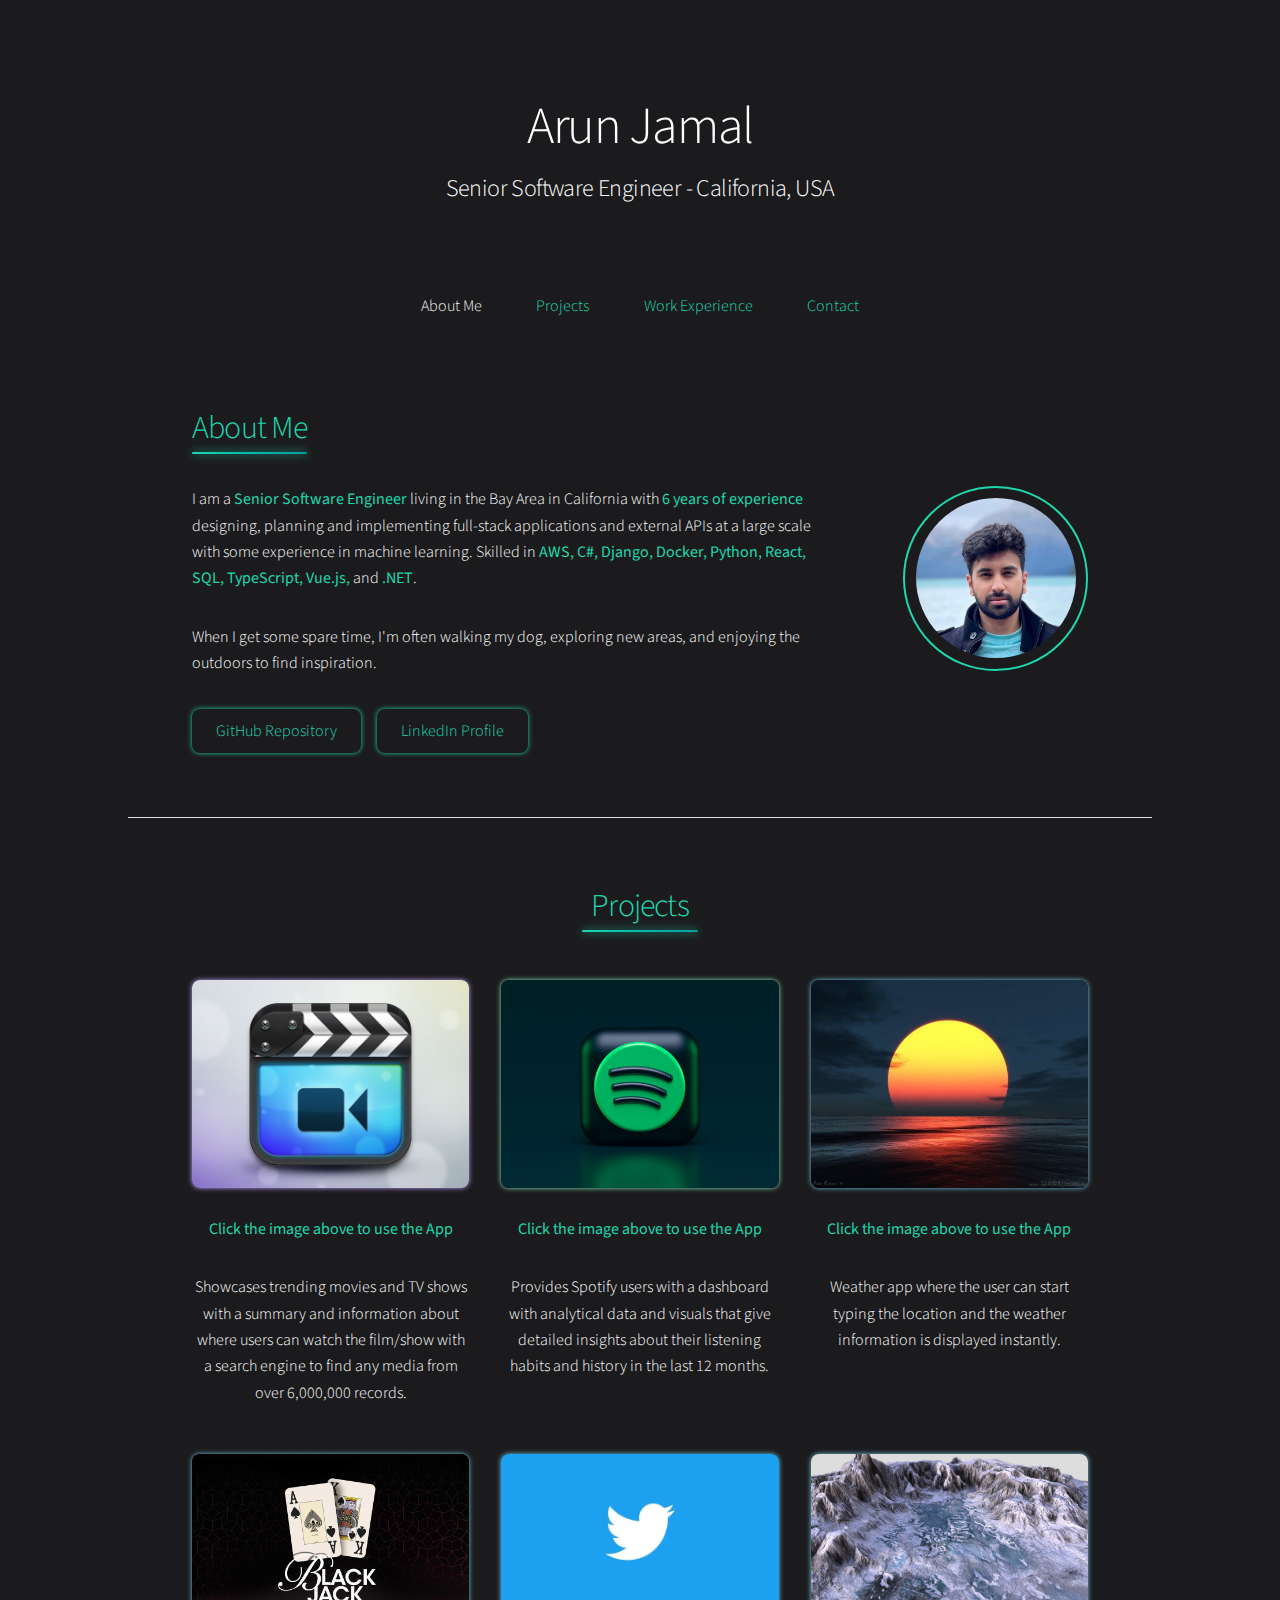
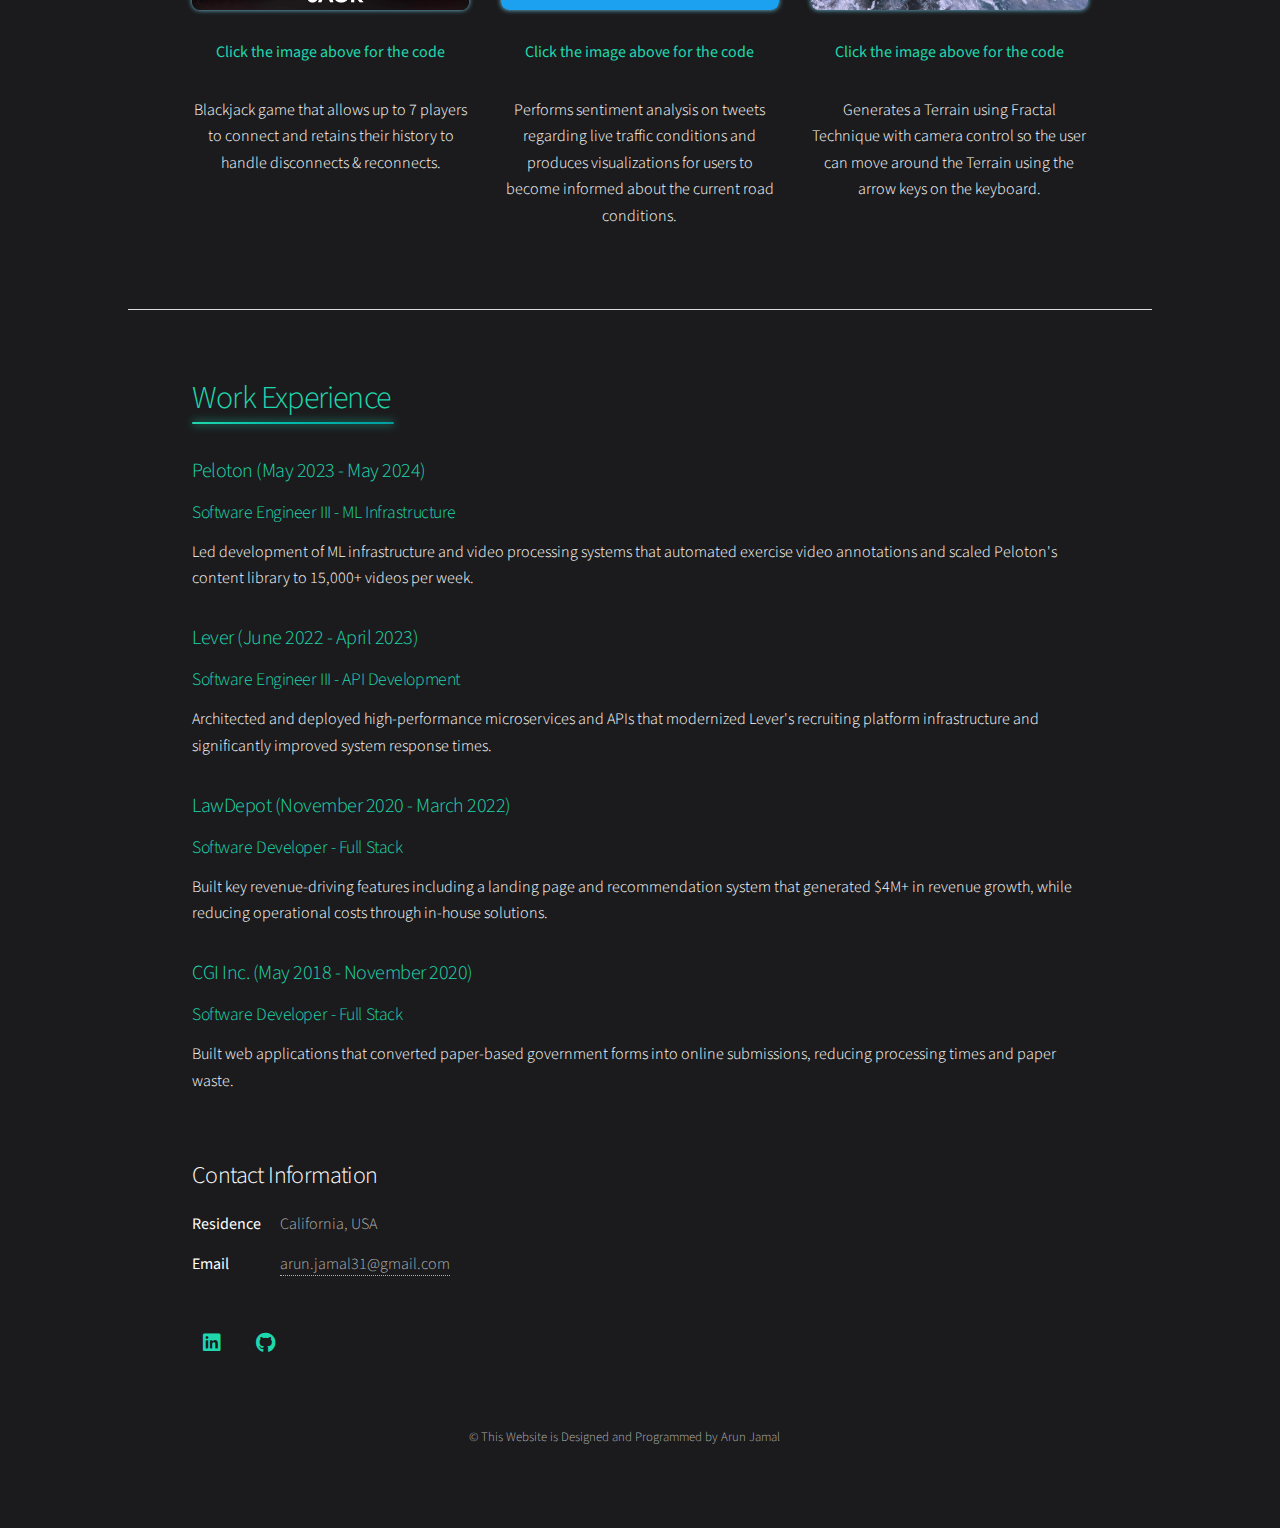
<file: index.html>
<!DOCTYPE html>
<!--
	Stellar by HTML5 UP
	html5up.net | @ajlkn
	Free for personal and commercial use under the CCA 3.0 license (html5up.net/license)
-->
<html>
    <head>
        <title>Arun Jamal</title>
        <meta charset="utf-8" />
        <meta
            name="viewport"
            content="width=device-width, initial-scale=1, user-scalable=no"
        />
        <link rel="stylesheet" href="assets/css/main.css" />
        <noscript>
            <link rel="stylesheet" href="assets/css/noscript.css" />
        </noscript>
    </head>

    <body class="is-preload">
        <!-- Wrapper -->
        <div id="wrapper">
            <!-- Header -->
            <header id="header" class="alt">
                <h1>Arun Jamal</h1>
                <h2>Senior Software Engineer - California, USA</h2>
            </header>

            <!-- Nav -->
            <nav id="nav">
                <ul>
                    <li><a href="#intro" class="active">About Me</a></li>
                    <li><a href="#first">Projects</a></li>
                    <li><a href="#work">Work Experience</a></li>
                    <li><a href="#footer">Contact</a></li>
                </ul>
            </nav>

            <!-- Main -->
            <div id="main">
                <!-- Introduction -->
                <section id="intro" class="main">
                    <div class="spotlight">
                        <div class="content">
                            <header class="major">
                                <h2>About Me</h2>
                            </header>
                            <p class="description">
                                I am a <b>Senior Software Engineer</b> living in
                                the Bay Area in California with
                                <b>6 years of experience</b> designing, planning
                                and implementing full-stack applications and
                                external APIs at a large scale with some
                                experience in machine learning. Skilled in
                                <b
                                    >AWS, C#, Django, Docker, Python, React,
                                    SQL, TypeScript, Vue.js,</b
                                >
                                and <b>.NET</b>.
                            </p>
                            <p class="description">
                                When I get some spare time, I'm often walking my
                                dog, exploring new areas, and enjoying the
                                outdoors to find inspiration.
                            </p>
                            <ul class="actions">
                                <li>
                                    <a
                                        href="https://github.com/ajamal31"
                                        class="button"
                                        target="_blank"
                                        >GitHub Repository</a
                                    >
                                </li>
                                <li>
                                    <a
                                        href="https://www.linkedin.com/in/arun-jamal/"
                                        target="_blank"
                                        class="button"
                                        >LinkedIn Profile</a
                                    >
                                </li>
                            </ul>
                        </div>
                        <span class="image"
                            ><img
                                src="images/ProfilePic.jpg"
                                alt=""
                                target="_blank"
                        /></span>
                    </div>
                </section>

                <!-- First Section -->
                <section id="first" class="main special">
                    <header class="major">
                        <h2>Projects</h2>
                    </header>
                    <ul class="features">
                        <li>
                            <a
                                href="https://ajamal31.github.io/movie-library/"
                                target="_blank"
                            >
                                <img
                                    class="projects-thumbnail movie-img"
                                    src="images/movie-library.png"
                                />
                            </a>
                            <p><b>Click the image above to use the App</b></p>
                            <p>
                                Showcases trending movies and TV shows with a
                                summary and information about where users can
                                watch the film/show with a search engine to find
                                any media from over 6,000,000 records.
                            </p>
                        </li>
                        <li>
                            <a
                                href="http://statifyapp.herokuapp.com/"
                                target="_blank"
                            >
                                <img
                                    class="projects-thumbnail statify-img"
                                    src="images/statify.jpg"
                                />
                            </a>
                            <p><b>Click the image above to use the App</b></p>
                            <p>
                                Provides Spotify users with a dashboard with
                                analytical data and visuals that give detailed
                                insights about their listening habits and
                                history in the last 12 months.
                            </p>
                        </li>
                        <li>
                            <a
                                href="https://ajamal31.github.io/Weather-App-ReactJS/"
                                target="_blank"
                            >
                                <img
                                    class="projects-thumbnail weather-img"
                                    src="images/weather-thumbnail.jpg"
                                />
                            </a>
                            <p><b>Click the image above to use the App</b></p>
                            <p>
                                Weather app where the user can start typing the
                                location and the weather information is
                                displayed instantly.
                            </p>
                        </li>
                        <li>
                            <a
                                href="https://github.com/ajamal31/Blackjack-Server"
                                target="_blank"
                            >
                                <img
                                    class="projects-thumbnail blackjack-img"
                                    src="images/blackjack.png"
                                />
                            </a>
                            <p><b>Click the image above for the code</b></p>
                            <p>
                                Blackjack game that allows up to 7 players to
                                connect and retains their history to handle
                                disconnects & reconnects.
                            </p>
                        </li>
                        <li>
                            <a
                                href="https://github.com/ajamal31/Twitter-Sentiment-Analysis"
                                target="_blank"
                            >
                                <img
                                    class="projects-thumbnail weather-img"
                                    src="images/twitter.png"
                                />
                            </a>
                            <p><b>Click the image above for the code</b></p>
                            <p>
                                Performs sentiment analysis on tweets regarding
                                live traffic conditions and produces
                                visualizations for users to become informed
                                about the current road conditions.
                            </p>
                        </li>
                        <li>
                            <a
                                href="https://github.com/ajamal31/Terrain-Modeling"
                                target="_blank"
                            >
                                <img
                                    class="projects-thumbnail weather-img"
                                    src="images/terrain.jpg"
                                />
                            </a>
                            <p><b>Click the image above for the code</b></p>
                            <p>
                                Generates a Terrain using Fractal Technique with
                                camera control so the user can move around the
                                Terrain using the arrow keys on the keyboard.
                            </p>
                        </li>
                    </ul>
                </section>

                <!-- <div id="main"> -->
                <!-- Introduction -->
                <section id="work" class="main">
                    <div class="spotlight">
                        <div class="content">
                            <header class="major">
                                <h2>Work Experience</h2>
                            </header>
                            <div class="work-title">
                                <h3>Peloton (May 2023 - May 2024)</h3>
                                <h4>
                                    Software Engineer III - ML Infrastructure
                                </h4>
                            </div>
                            <p>
                                Led development of ML infrastructure and video
                                processing systems that automated exercise video
                                annotations and scaled Peloton's content library
                                to 15,000+ videos per week.
                            </p>
                            <div class="work-title">
                                <h3>Lever (June 2022 - April 2023)</h3>
                                <h4>Software Engineer III - API Development</h4>
                            </div>
                            <p>
                                Architected and deployed high-performance
                                microservices and APIs that modernized Lever's
                                recruiting platform infrastructure and
                                significantly improved system response times.
                            </p>
                            <div class="work-title">
                                <h3>LawDepot (November 2020 - March 2022)</h3>
                                <h4>Software Developer - Full Stack</h4>
                            </div>
                            <p>
                                Built key revenue-driving features including a
                                landing page and recommendation system that
                                generated $4M+ in revenue growth, while reducing
                                operational costs through in-house solutions.
                            </p>
                            <div class="work-title">
                                <h3>CGI Inc. (May 2018 - November 2020)</h3>
                                <h4>Software Developer - Full Stack</h4>
                            </div>
                            <p>
                                Built web applications that converted
                                paper-based government forms into online
                                submissions, reducing processing times and paper
                                waste.
                            </p>
                        </div>
                    </div>
                </section>

                <!-- Second Section -->
                <!-- <section id="second" class="main special">
                <header class="major">
                    <h2>Technologies and Languages</h2>
                    <p>
                        Donec imperdiet consequat consequat. Suspendisse feugiat congue<br />
                        posuere. Nulla massa urna, fermentum eget quam aliquet.
                    </p>
                </header>
                <ul class="statistics">
                    <li class="style1">
                        <span class="icon solid fa-code-branch"></span>
                        <strong>5,120</strong> Etiam
                    </li>
                    <li class="style2">
                        <span class="icon fa-folder-open"></span>
                        <strong>8,192</strong> Magna
                    </li>
                    <li class="style3">
                        <span class="icon solid fa-signal"></span>
                        <strong>2,048</strong> Tempus
                    </li>
                    <li class="style4">
                        <span class="icon solid fa-laptop"></span>
                        <strong>4,096</strong> Aliquam
                    </li>
                    <li class="style5">
                        <span class="icon fa-gem"></span>
                        <strong>1,024</strong> Nullam
                    </li>
                </ul>
                <p class="content">
                    Nam elementum nisl et mi a commodo porttitor. Morbi sit amet nisl eu
                    arcu faucibus hendrerit vel a risus. Nam a orci mi, elementum ac
                    arcu sit amet, fermentum pellentesque et purus. Integer maximus
                    varius lorem, sed convallis diam accumsan sed. Etiam porttitor
                    placerat sapien, sed eleifend a enim pulvinar faucibus semper quis
                    ut arcu. Ut non nisl a mollis est efficitur vestibulum. Integer eget
                    purus nec nulla mattis et accumsan ut magna libero. Morbi auctor
                    iaculis porttitor. Sed ut magna ac risus et hendrerit scelerisque.
                    Praesent eleifend lacus in lectus aliquam porta. Cras eu ornare dui
                    curabitur lacinia.
                </p>
                <footer class="major">
                    <ul class="actions special">
                        <li><a href="generic.html" class="button">Learn More</a></li>
                    </ul>
                </footer>
            </section> -->

                <!-- Get Started -->
                <!-- <section id="cta" class="main special">
					<header class="major">
						<h2>Congue imperdiet</h2>
						<p>
							Donec imperdiet consequat consequat. Suspendisse feugiat congue<br />
							posuere. Nulla massa urna, fermentum eget quam aliquet.
						</p>
					</header>
					<footer class="major">
						<ul class="actions special">
							<li>
								<a href="generic.html" class="button primary">Get Started</a>
							</li>
							<li><a href="generic.html" class="button">Learn More</a></li>
						</ul>
					</footer>
				</section> -->
            </div>

            <!-- Footer -->
            <footer id="footer">
                <!-- <section>
					<h2>Some Title Here</h2>
					<p>
						This Portfolio Website was designed and built by me using an HTML
						template off HTML5UP as a boiler plate. The source code for this
						Portfolio Website can be viewed by clicking the button below
					</p>
					<ul class="actions">
						<li>
							<a href="https://github.com/ajamal31/portfolio" class="button"
								>Source Code</a
							>
						</li>
					</ul>
				</section> -->
                <section>
                    <h2>Contact Information</h2>
                    <dl class="alt">
                        <dt>Residence</dt>
                        <dd>California, USA</dd>
                        <dt>Email</dt>
                        <dd>
                            <a href="mailto:arun.jamal31@gmail.com"
                                >arun.jamal31@gmail.com</a
                            >
                        </dd>
                    </dl>
                    <ul class="icons">
                        <li>
                            <a
                                href="https://www.linkedin.com/in/arun-jamal/"
                                class="icon brands fa-linkedin alt"
                                target="_blank"
                                ><span class="label">LinkedIn</span></a
                            >
                        </li>
                        <li>
                            <a
                                href="https://github.com/ajamal31"
                                class="icon brands fa-github alt"
                                target="_blank"
                                ><span class="label">GitHub</span></a
                            >
                        </li>
                    </ul>
                </section>
                <p class="copyright">
                    &copy; This Website is Designed and Programmed by Arun Jamal
                </p>
            </footer>
        </div>

        <!-- Scripts -->
        <script src="assets/js/jquery.min.js"></script>
        <script src="assets/js/jquery.scrollex.min.js"></script>
        <script src="assets/js/jquery.scrolly.min.js"></script>
        <script src="assets/js/browser.min.js"></script>
        <script src="assets/js/breakpoints.min.js"></script>
        <script src="assets/js/util.js"></script>
        <script src="assets/js/main.js"></script>
    </body>
</html>
</file>
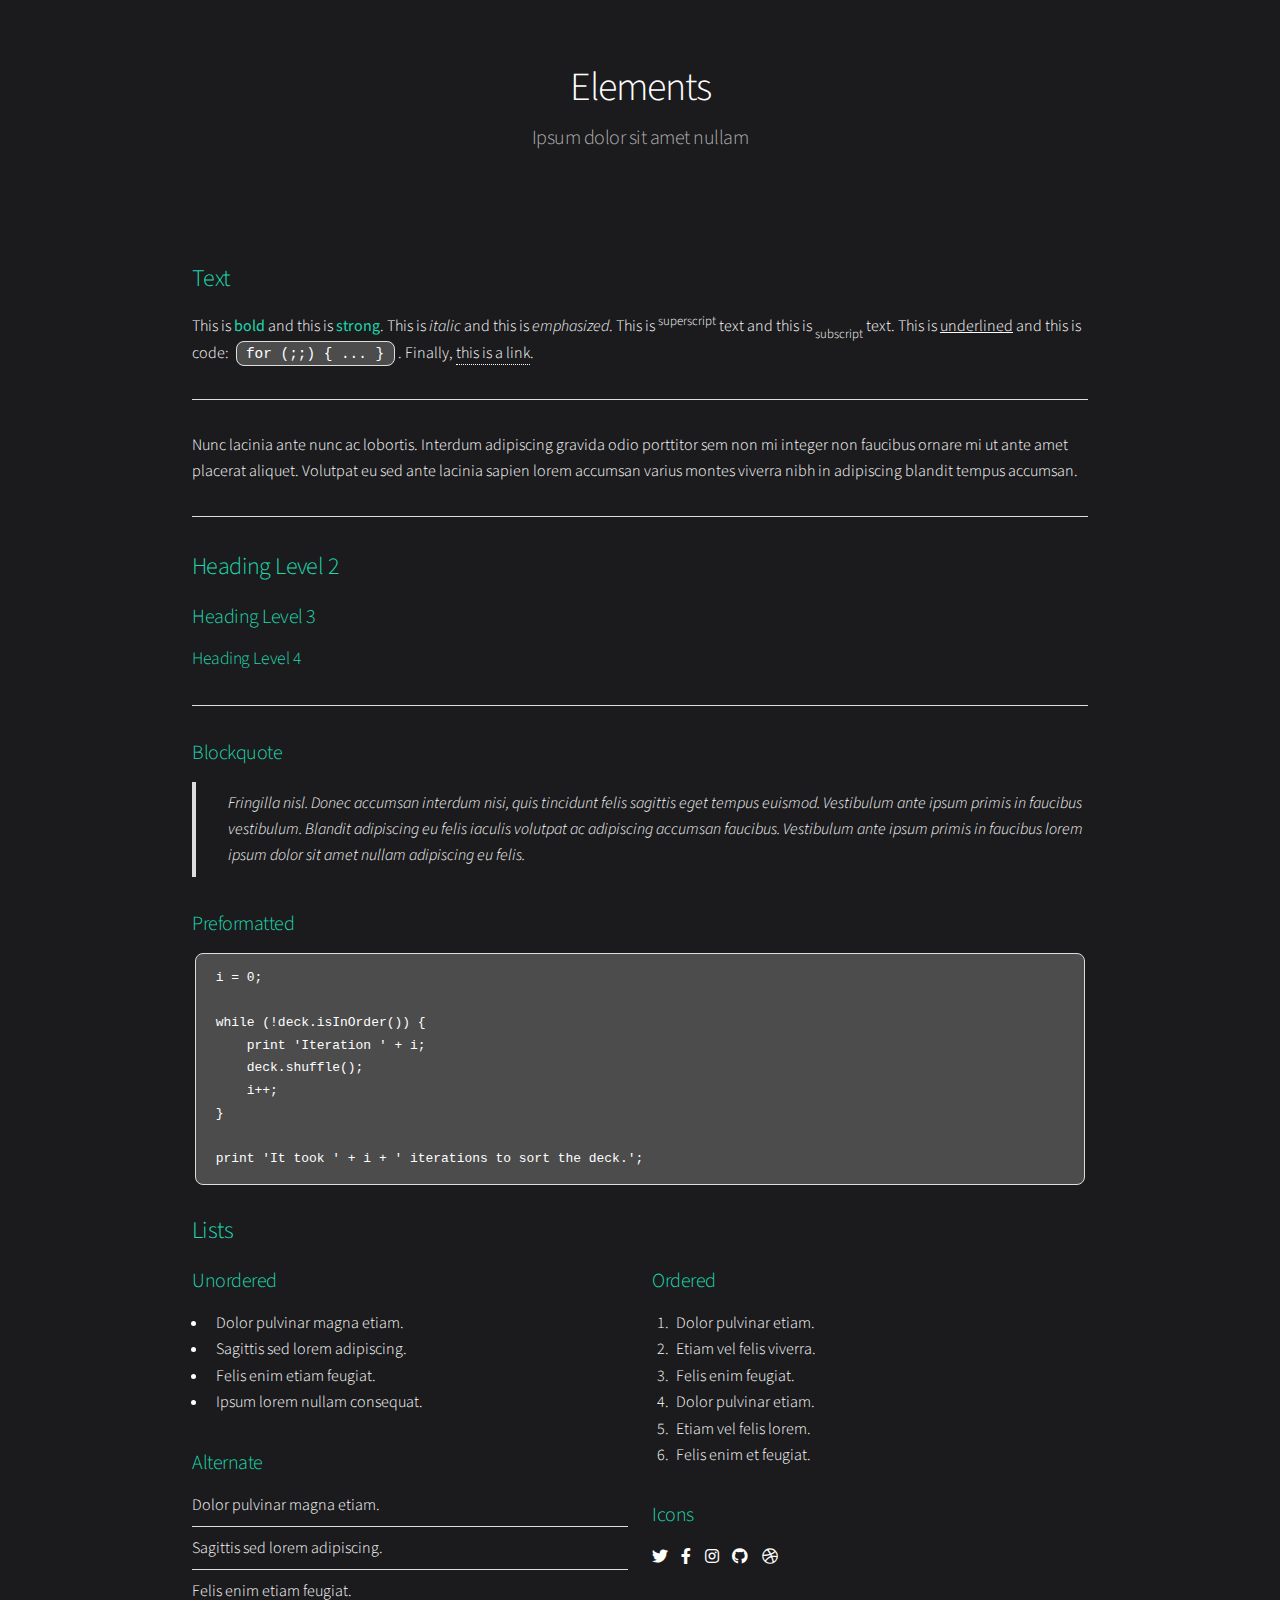
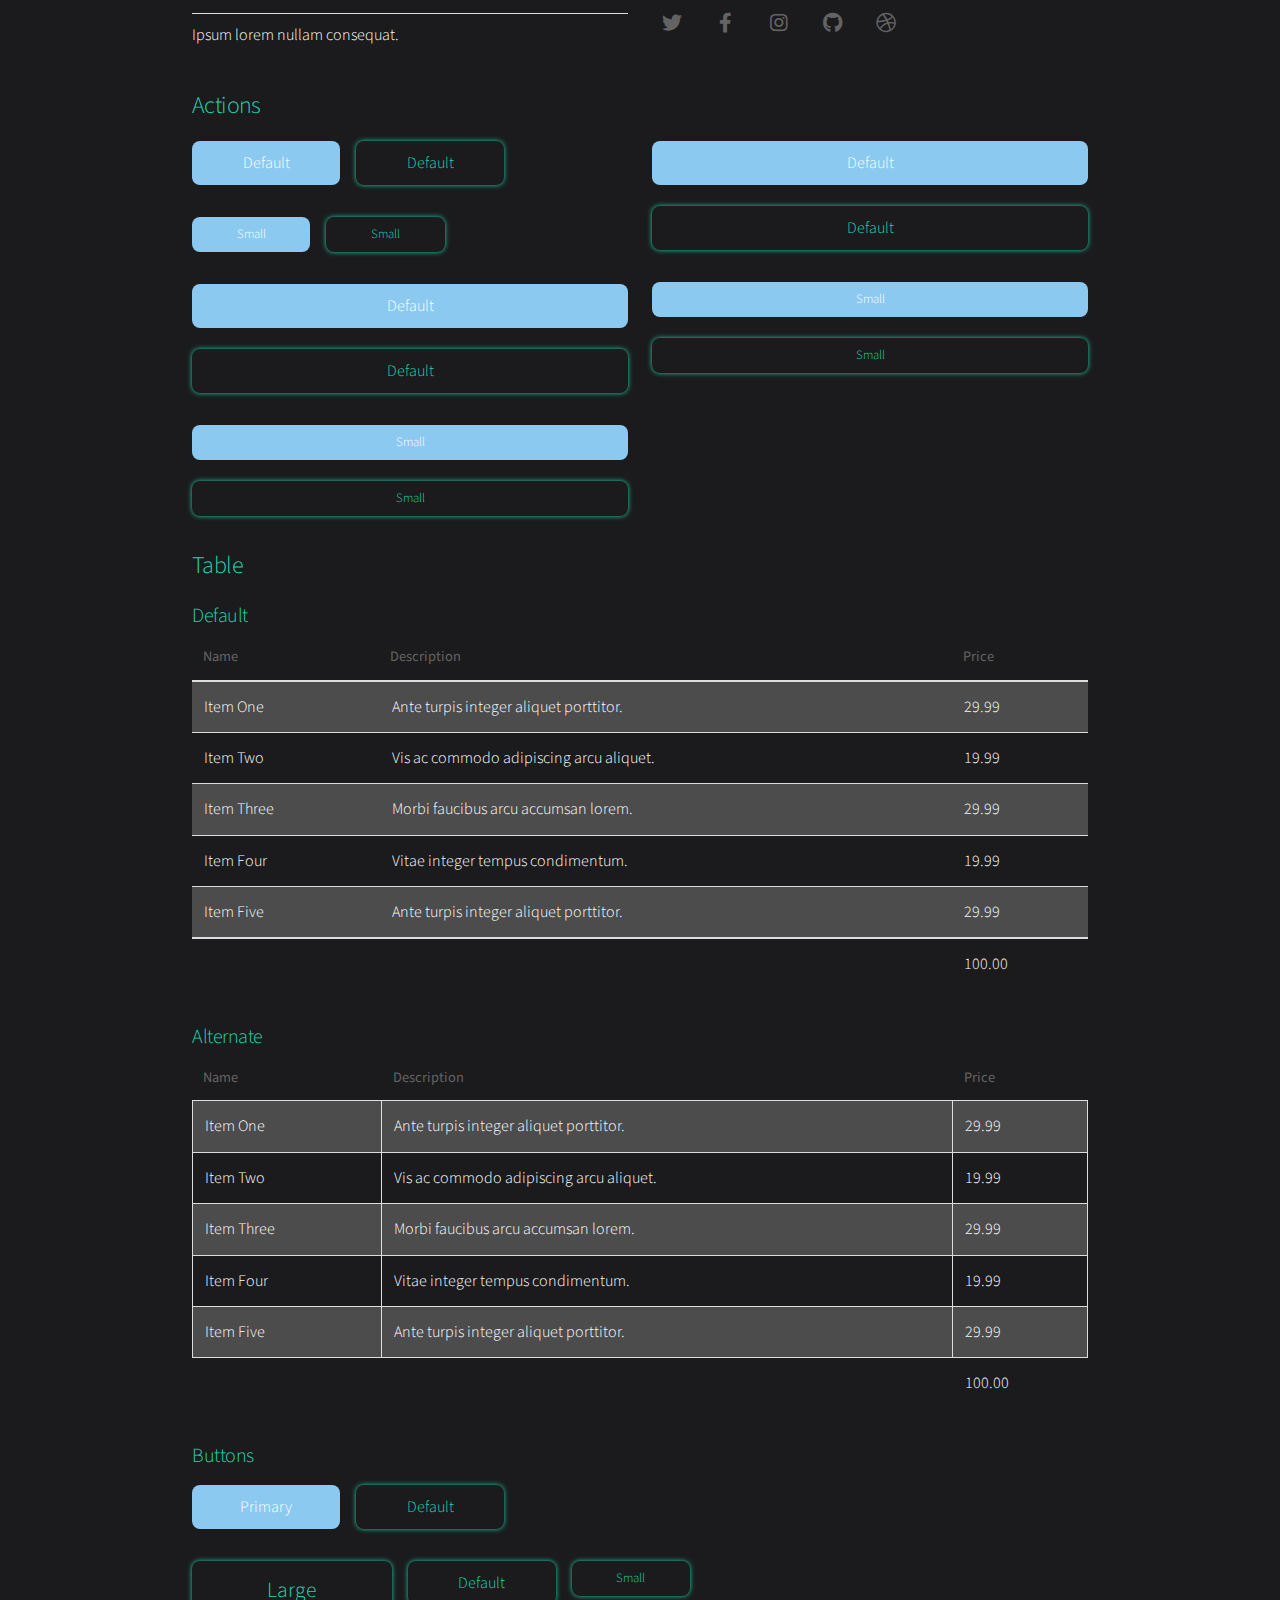
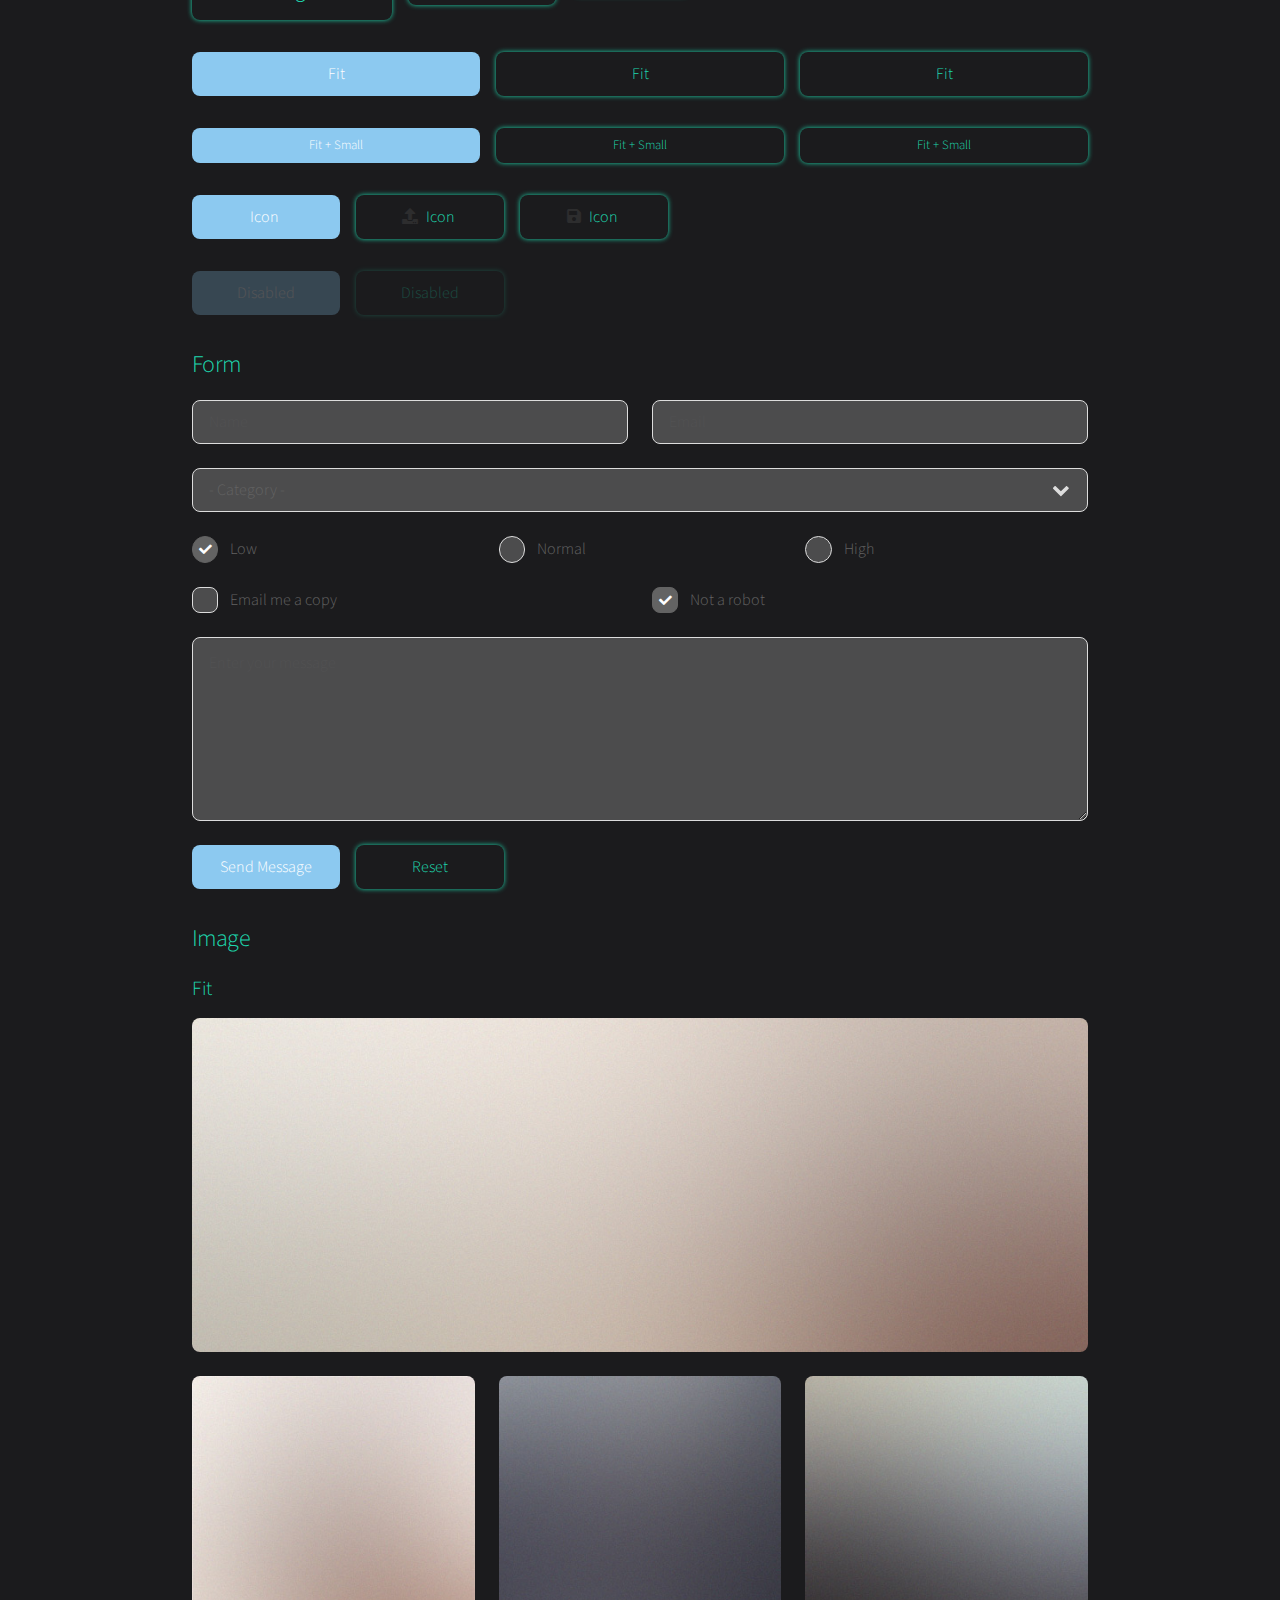
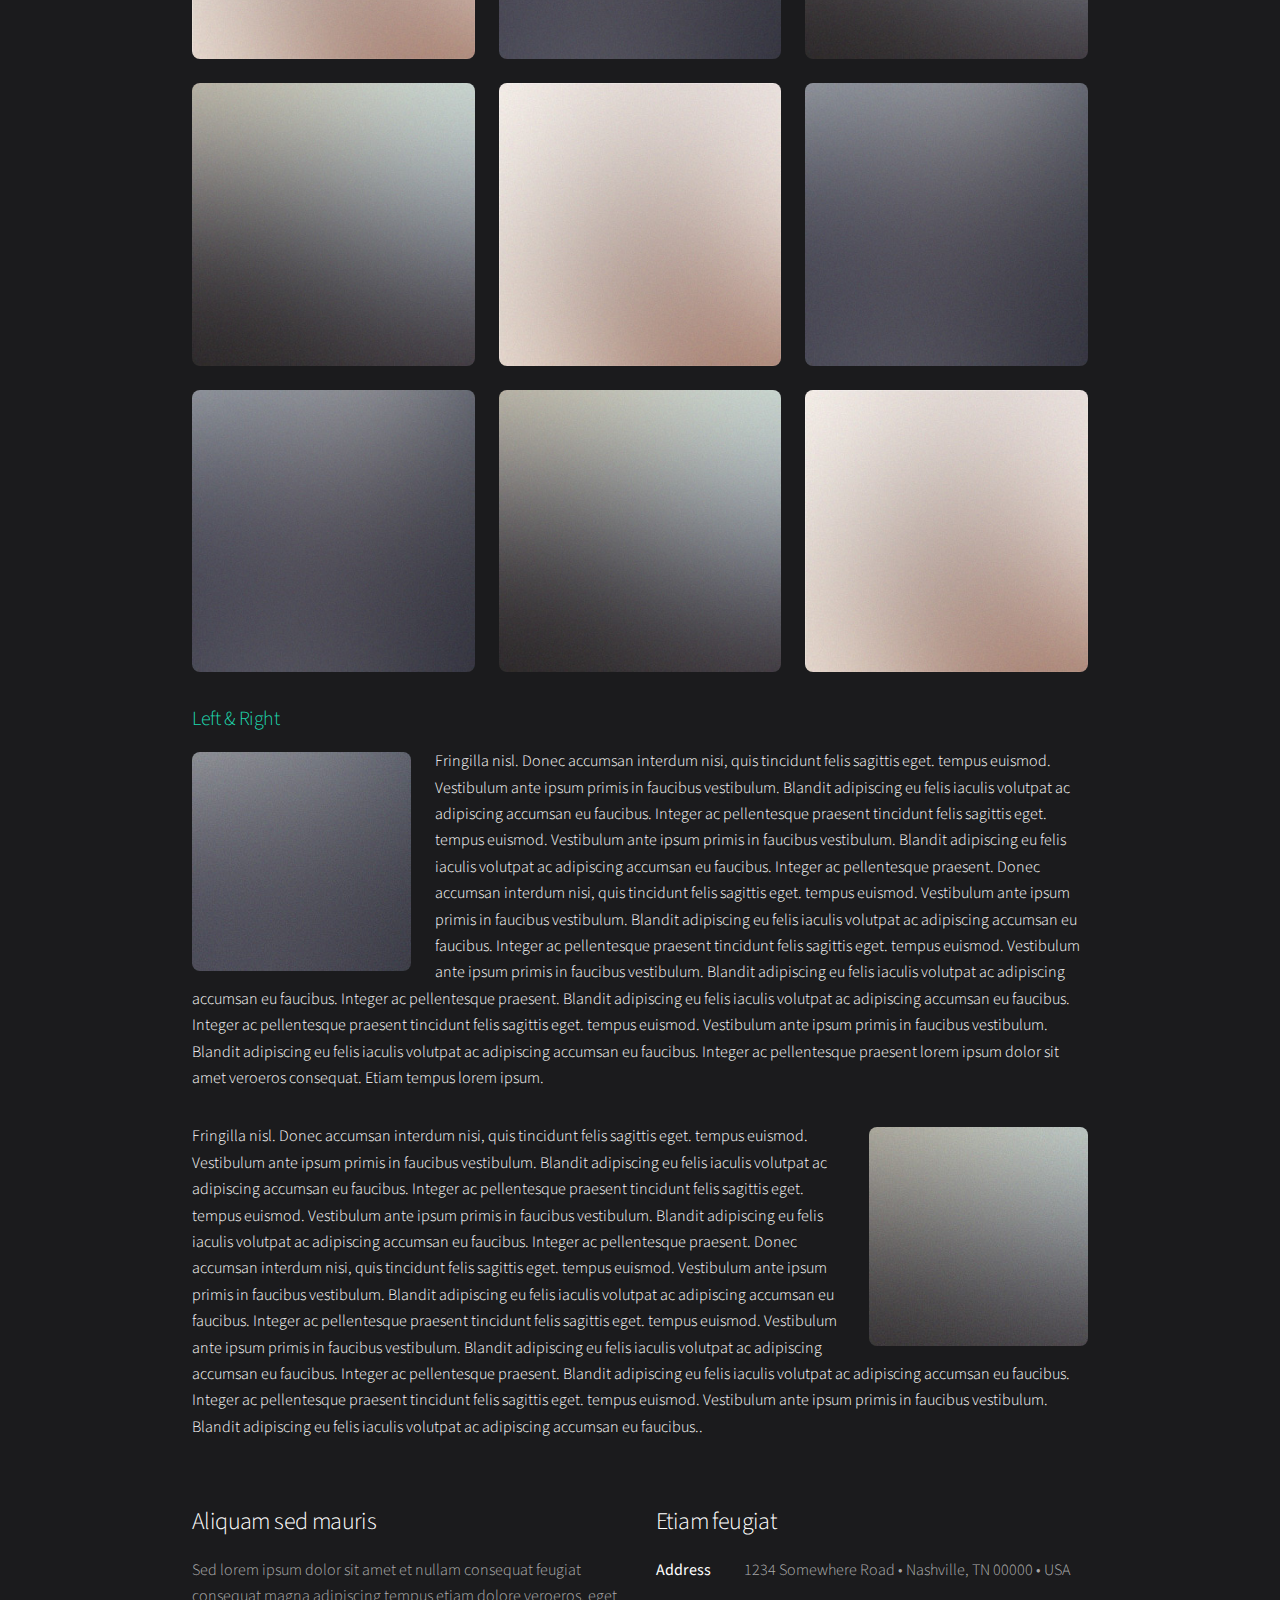
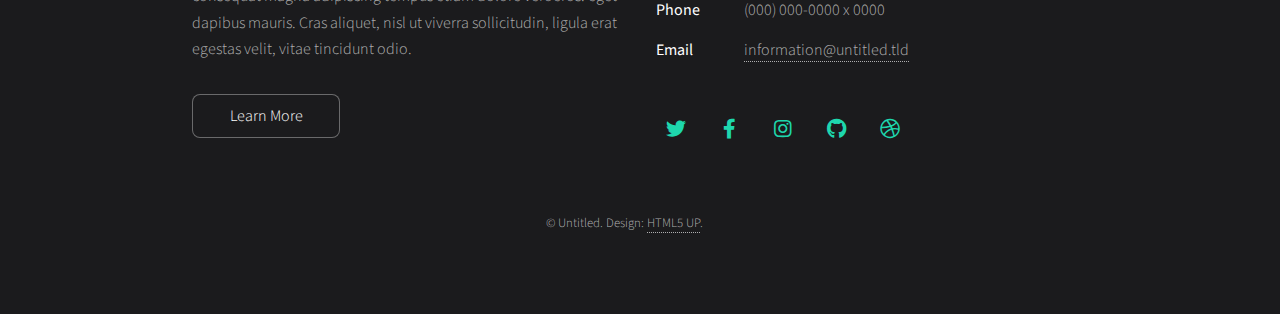
<file: elements.html>
<!DOCTYPE HTML>
<!--
	Stellar by HTML5 UP
	html5up.net | @ajlkn
	Free for personal and commercial use under the CCA 3.0 license (html5up.net/license)
-->
<html>
	<head>
		<title>Elements - Stellar by HTML5 UP</title>
		<meta charset="utf-8" />
		<meta name="viewport" content="width=device-width, initial-scale=1, user-scalable=no" />
		<link rel="stylesheet" href="assets/css/main.css" />
		<noscript><link rel="stylesheet" href="assets/css/noscript.css" /></noscript>
	</head>
	<body class="is-preload">

		<!-- Wrapper -->
			<div id="wrapper">

				<!-- Header -->
					<header id="header">
						<h1>Elements</h1>
						<p>Ipsum dolor sit amet nullam</p>
					</header>

				<!-- Main -->
					<div id="main">

						<!-- Content -->
							<section id="content" class="main">

								<!-- Text -->
									<section>
										<h2>Text</h2>
										<p>This is <b>bold</b> and this is <strong>strong</strong>. This is <i>italic</i> and this is <em>emphasized</em>.
										This is <sup>superscript</sup> text and this is <sub>subscript</sub> text.
										This is <u>underlined</u> and this is code: <code>for (;;) { ... }</code>. Finally, <a href="#">this is a link</a>.</p>
										<hr />
										<p>Nunc lacinia ante nunc ac lobortis. Interdum adipiscing gravida odio porttitor sem non mi integer non faucibus ornare mi ut ante amet placerat aliquet. Volutpat eu sed ante lacinia sapien lorem accumsan varius montes viverra nibh in adipiscing blandit tempus accumsan.</p>
										<hr />
										<h2>Heading Level 2</h2>
										<h3>Heading Level 3</h3>
										<h4>Heading Level 4</h4>
										<hr />
										<h3>Blockquote</h3>
										<blockquote>Fringilla nisl. Donec accumsan interdum nisi, quis tincidunt felis sagittis eget tempus euismod. Vestibulum ante ipsum primis in faucibus vestibulum. Blandit adipiscing eu felis iaculis volutpat ac adipiscing accumsan faucibus. Vestibulum ante ipsum primis in faucibus lorem ipsum dolor sit amet nullam adipiscing eu felis.</blockquote>
										<h3>Preformatted</h3>
										<pre><code>i = 0;

while (!deck.isInOrder()) {
    print 'Iteration ' + i;
    deck.shuffle();
    i++;
}

print 'It took ' + i + ' iterations to sort the deck.';</code></pre>
									</section>

								<!-- Lists -->
									<section>
										<h2>Lists</h2>
										<div class="row">
											<div class="col-6 col-12-medium">
												<h3>Unordered</h3>
												<ul>
													<li>Dolor pulvinar magna etiam.</li>
													<li>Sagittis sed lorem adipiscing.</li>
													<li>Felis enim etiam feugiat.</li>
													<li>Ipsum lorem nullam consequat.</li>
												</ul>
												<h3>Alternate</h3>
												<ul class="alt">
													<li>Dolor pulvinar magna etiam.</li>
													<li>Sagittis sed lorem adipiscing.</li>
													<li>Felis enim etiam feugiat.</li>
													<li>Ipsum lorem nullam consequat.</li>
												</ul>
											</div>
											<div class="col-6 col-12-medium">
												<h3>Ordered</h3>
												<ol>
													<li>Dolor pulvinar etiam.</li>
													<li>Etiam vel felis viverra.</li>
													<li>Felis enim feugiat.</li>
													<li>Dolor pulvinar etiam.</li>
													<li>Etiam vel felis lorem.</li>
													<li>Felis enim et feugiat.</li>
												</ol>
												<h3>Icons</h3>
												<ul class="icons">
													<li><a href="#" class="icon brands fa-twitter"><span class="label">Twitter</span></a></li>
													<li><a href="#" class="icon brands fa-facebook-f"><span class="label">Facebook</span></a></li>
													<li><a href="#" class="icon brands fa-instagram"><span class="label">Instagram</span></a></li>
													<li><a href="#" class="icon brands fa-github"><span class="label">GitHub</span></a></li>
													<li><a href="#" class="icon brands fa-dribbble"><span class="label">Dribbble</span></a></li>
												</ul>
												<ul class="icons">
													<li><a href="#" class="icon brands alt fa-twitter"><span class="label">Twitter</span></a></li>
													<li><a href="#" class="icon brands alt fa-facebook-f"><span class="label">Facebook</span></a></li>
													<li><a href="#" class="icon brands alt fa-instagram"><span class="label">Instagram</span></a></li>
													<li><a href="#" class="icon brands alt fa-github"><span class="label">GitHub</span></a></li>
													<li><a href="#" class="icon brands alt fa-dribbble"><span class="label">Dribbble</span></a></li>
												</ul>
											</div>
										</div>
										<h2>Actions</h2>
										<div class="row">
											<div class="col-6 col-12-medium">
												<ul class="actions">
													<li><a href="#" class="button primary">Default</a></li>
													<li><a href="#" class="button">Default</a></li>
												</ul>
												<ul class="actions small">
													<li><a href="#" class="button primary small">Small</a></li>
													<li><a href="#" class="button small">Small</a></li>
												</ul>
												<ul class="actions stacked">
													<li><a href="#" class="button primary">Default</a></li>
													<li><a href="#" class="button">Default</a></li>
												</ul>
												<ul class="actions stacked">
													<li><a href="#" class="button primary small">Small</a></li>
													<li><a href="#" class="button small">Small</a></li>
												</ul>
											</div>
											<div class="col-6 col-12-medium">
												<ul class="actions stacked">
													<li><a href="#" class="button primary fit">Default</a></li>
													<li><a href="#" class="button fit">Default</a></li>
												</ul>
												<ul class="actions stacked">
													<li><a href="#" class="button primary small fit">Small</a></li>
													<li><a href="#" class="button small fit">Small</a></li>
												</ul>
											</div>
										</div>
									</section>

								<!-- Table -->
									<section>
										<h2>Table</h2>
										<h3>Default</h3>
										<div class="table-wrapper">
											<table>
												<thead>
													<tr>
														<th>Name</th>
														<th>Description</th>
														<th>Price</th>
													</tr>
												</thead>
												<tbody>
													<tr>
														<td>Item One</td>
														<td>Ante turpis integer aliquet porttitor.</td>
														<td>29.99</td>
													</tr>
													<tr>
														<td>Item Two</td>
														<td>Vis ac commodo adipiscing arcu aliquet.</td>
														<td>19.99</td>
													</tr>
													<tr>
														<td>Item Three</td>
														<td> Morbi faucibus arcu accumsan lorem.</td>
														<td>29.99</td>
													</tr>
													<tr>
														<td>Item Four</td>
														<td>Vitae integer tempus condimentum.</td>
														<td>19.99</td>
													</tr>
													<tr>
														<td>Item Five</td>
														<td>Ante turpis integer aliquet porttitor.</td>
														<td>29.99</td>
													</tr>
												</tbody>
												<tfoot>
													<tr>
														<td colspan="2"></td>
														<td>100.00</td>
													</tr>
												</tfoot>
											</table>
										</div>

										<h3>Alternate</h3>
										<div class="table-wrapper">
											<table class="alt">
												<thead>
													<tr>
														<th>Name</th>
														<th>Description</th>
														<th>Price</th>
													</tr>
												</thead>
												<tbody>
													<tr>
														<td>Item One</td>
														<td>Ante turpis integer aliquet porttitor.</td>
														<td>29.99</td>
													</tr>
													<tr>
														<td>Item Two</td>
														<td>Vis ac commodo adipiscing arcu aliquet.</td>
														<td>19.99</td>
													</tr>
													<tr>
														<td>Item Three</td>
														<td> Morbi faucibus arcu accumsan lorem.</td>
														<td>29.99</td>
													</tr>
													<tr>
														<td>Item Four</td>
														<td>Vitae integer tempus condimentum.</td>
														<td>19.99</td>
													</tr>
													<tr>
														<td>Item Five</td>
														<td>Ante turpis integer aliquet porttitor.</td>
														<td>29.99</td>
													</tr>
												</tbody>
												<tfoot>
													<tr>
														<td colspan="2"></td>
														<td>100.00</td>
													</tr>
												</tfoot>
											</table>
										</div>
									</section>

								<!-- Buttons -->
									<section>
										<h3>Buttons</h3>
										<ul class="actions">
											<li><a href="#" class="button primary">Primary</a></li>
											<li><a href="#" class="button">Default</a></li>
										</ul>
										<ul class="actions">
											<li><a href="#" class="button large">Large</a></li>
											<li><a href="#" class="button">Default</a></li>
											<li><a href="#" class="button small">Small</a></li>
										</ul>
										<ul class="actions fit">
											<li><a href="#" class="button primary fit">Fit</a></li>
											<li><a href="#" class="button fit">Fit</a></li>
											<li><a href="#" class="button fit">Fit</a></li>
										</ul>
										<ul class="actions fit small">
											<li><a href="#" class="button primary fit small">Fit + Small</a></li>
											<li><a href="#" class="button fit small">Fit + Small</a></li>
											<li><a href="#" class="button fit small">Fit + Small</a></li>
										</ul>
										<ul class="actions">
											<li><a href="#" class="button primary icon solidfa-download">Icon</a></li>
											<li><a href="#" class="button icon solid fa-upload">Icon</a></li>
											<li><a href="#" class="button icon solid fa-save">Icon</a></li>
										</ul>
										<ul class="actions">
											<li><span class="button primary disabled">Disabled</span></li>
											<li><span class="button disabled">Disabled</span></li>
										</ul>
									</section>

								<!-- Form -->
									<section>
										<h2>Form</h2>
										<form method="post" action="#">
											<div class="row gtr-uniform">
												<div class="col-6 col-12-xsmall">
													<input type="text" name="demo-name" id="demo-name" value="" placeholder="Name" />
												</div>
												<div class="col-6 col-12-xsmall">
													<input type="email" name="demo-email" id="demo-email" value="" placeholder="Email" />
												</div>
												<div class="col-12">
													<select name="demo-category" id="demo-category">
														<option value="">- Category -</option>
														<option value="1">Manufacturing</option>
														<option value="1">Shipping</option>
														<option value="1">Administration</option>
														<option value="1">Human Resources</option>
													</select>
												</div>
												<div class="col-4 col-12-small">
													<input type="radio" id="demo-priority-low" name="demo-priority" checked>
													<label for="demo-priority-low">Low</label>
												</div>
												<div class="col-4 col-12-small">
													<input type="radio" id="demo-priority-normal" name="demo-priority">
													<label for="demo-priority-normal">Normal</label>
												</div>
												<div class="col-4 col-12-small">
													<input type="radio" id="demo-priority-high" name="demo-priority">
													<label for="demo-priority-high">High</label>
												</div>
												<div class="col-6 col-12-small">
													<input type="checkbox" id="demo-copy" name="demo-copy">
													<label for="demo-copy">Email me a copy</label>
												</div>
												<div class="col-6 col-12-small">
													<input type="checkbox" id="demo-human" name="demo-human" checked>
													<label for="demo-human">Not a robot</label>
												</div>
												<div class="col-12">
													<textarea name="demo-message" id="demo-message" placeholder="Enter your message" rows="6"></textarea>
												</div>
												<div class="col-12">
													<ul class="actions">
														<li><input type="submit" value="Send Message" class="primary" /></li>
														<li><input type="reset" value="Reset" /></li>
													</ul>
												</div>
											</div>
										</form>
									</section>

								<!-- Image -->
									<section>
										<h2>Image</h2>
										<h3>Fit</h3>
										<div class="box alt">
											<div class="row gtr-uniform">
												<div class="col-12"><span class="image fit"><img src="images/pic04.jpg" alt="" /></span></div>
												<div class="col-4"><span class="image fit"><img src="images/pic01.jpg" alt="" /></span></div>
												<div class="col-4"><span class="image fit"><img src="images/pic02.jpg" alt="" /></span></div>
												<div class="col-4"><span class="image fit"><img src="images/pic03.jpg" alt="" /></span></div>
												<div class="col-4"><span class="image fit"><img src="images/pic03.jpg" alt="" /></span></div>
												<div class="col-4"><span class="image fit"><img src="images/pic01.jpg" alt="" /></span></div>
												<div class="col-4"><span class="image fit"><img src="images/pic02.jpg" alt="" /></span></div>
												<div class="col-4"><span class="image fit"><img src="images/pic02.jpg" alt="" /></span></div>
												<div class="col-4"><span class="image fit"><img src="images/pic03.jpg" alt="" /></span></div>
												<div class="col-4"><span class="image fit"><img src="images/pic01.jpg" alt="" /></span></div>
											</div>
										</div>
										<h3>Left &amp; Right</h3>
										<p><span class="image left"><img src="images/pic05.jpg" alt="" /></span>Fringilla nisl. Donec accumsan interdum nisi, quis tincidunt felis sagittis eget. tempus euismod. Vestibulum ante ipsum primis in faucibus vestibulum. Blandit adipiscing eu felis iaculis volutpat ac adipiscing accumsan eu faucibus. Integer ac pellentesque praesent tincidunt felis sagittis eget. tempus euismod. Vestibulum ante ipsum primis in faucibus vestibulum. Blandit adipiscing eu felis iaculis volutpat ac adipiscing accumsan eu faucibus. Integer ac pellentesque praesent. Donec accumsan interdum nisi, quis tincidunt felis sagittis eget. tempus euismod. Vestibulum ante ipsum primis in faucibus vestibulum. Blandit adipiscing eu felis iaculis volutpat ac adipiscing accumsan eu faucibus. Integer ac pellentesque praesent tincidunt felis sagittis eget. tempus euismod. Vestibulum ante ipsum primis in faucibus vestibulum. Blandit adipiscing eu felis iaculis volutpat ac adipiscing accumsan eu faucibus. Integer ac pellentesque praesent. Blandit adipiscing eu felis iaculis volutpat ac adipiscing accumsan eu faucibus. Integer ac pellentesque praesent tincidunt felis sagittis eget. tempus euismod. Vestibulum ante ipsum primis in faucibus vestibulum. Blandit adipiscing eu felis iaculis volutpat ac adipiscing accumsan eu faucibus. Integer ac pellentesque praesent lorem ipsum dolor sit amet veroeros consequat. Etiam tempus lorem ipsum.</p>
										<p><span class="image right"><img src="images/pic06.jpg" alt="" /></span>Fringilla nisl. Donec accumsan interdum nisi, quis tincidunt felis sagittis eget. tempus euismod. Vestibulum ante ipsum primis in faucibus vestibulum. Blandit adipiscing eu felis iaculis volutpat ac adipiscing accumsan eu faucibus. Integer ac pellentesque praesent tincidunt felis sagittis eget. tempus euismod. Vestibulum ante ipsum primis in faucibus vestibulum. Blandit adipiscing eu felis iaculis volutpat ac adipiscing accumsan eu faucibus. Integer ac pellentesque praesent. Donec accumsan interdum nisi, quis tincidunt felis sagittis eget. tempus euismod. Vestibulum ante ipsum primis in faucibus vestibulum. Blandit adipiscing eu felis iaculis volutpat ac adipiscing accumsan eu faucibus. Integer ac pellentesque praesent tincidunt felis sagittis eget. tempus euismod. Vestibulum ante ipsum primis in faucibus vestibulum. Blandit adipiscing eu felis iaculis volutpat ac adipiscing accumsan eu faucibus. Integer ac pellentesque praesent. Blandit adipiscing eu felis iaculis volutpat ac adipiscing accumsan eu faucibus. Integer ac pellentesque praesent tincidunt felis sagittis eget. tempus euismod. Vestibulum ante ipsum primis in faucibus vestibulum. Blandit adipiscing eu felis iaculis volutpat ac adipiscing accumsan eu faucibus..</p>
									</section>

							</section>

					</div>

				<!-- Footer -->
					<footer id="footer">
						<section>
							<h2>Aliquam sed mauris</h2>
							<p>Sed lorem ipsum dolor sit amet et nullam consequat feugiat consequat magna adipiscing tempus etiam dolore veroeros. eget dapibus mauris. Cras aliquet, nisl ut viverra sollicitudin, ligula erat egestas velit, vitae tincidunt odio.</p>
							<ul class="actions">
								<li><a href="#" class="button">Learn More</a></li>
							</ul>
						</section>
						<section>
							<h2>Etiam feugiat</h2>
							<dl class="alt">
								<dt>Address</dt>
								<dd>1234 Somewhere Road &bull; Nashville, TN 00000 &bull; USA</dd>
								<dt>Phone</dt>
								<dd>(000) 000-0000 x 0000</dd>
								<dt>Email</dt>
								<dd><a href="#">information@untitled.tld</a></dd>
							</dl>
							<ul class="icons">
								<li><a href="#" class="icon brands fa-twitter alt"><span class="label">Twitter</span></a></li>
								<li><a href="#" class="icon brands fa-facebook-f alt"><span class="label">Facebook</span></a></li>
								<li><a href="#" class="icon brands fa-instagram alt"><span class="label">Instagram</span></a></li>
								<li><a href="#" class="icon brands fa-github alt"><span class="label">GitHub</span></a></li>
								<li><a href="#" class="icon brands fa-dribbble alt"><span class="label">Dribbble</span></a></li>
							</ul>
						</section>
						<p class="copyright">&copy; Untitled. Design: <a href="https://html5up.net">HTML5 UP</a>.</p>
					</footer>

			</div>

		<!-- Scripts -->
			<script src="assets/js/jquery.min.js"></script>
			<script src="assets/js/jquery.scrollex.min.js"></script>
			<script src="assets/js/jquery.scrolly.min.js"></script>
			<script src="assets/js/browser.min.js"></script>
			<script src="assets/js/breakpoints.min.js"></script>
			<script src="assets/js/util.js"></script>
			<script src="assets/js/main.js"></script>

	</body>
</html>
</file>
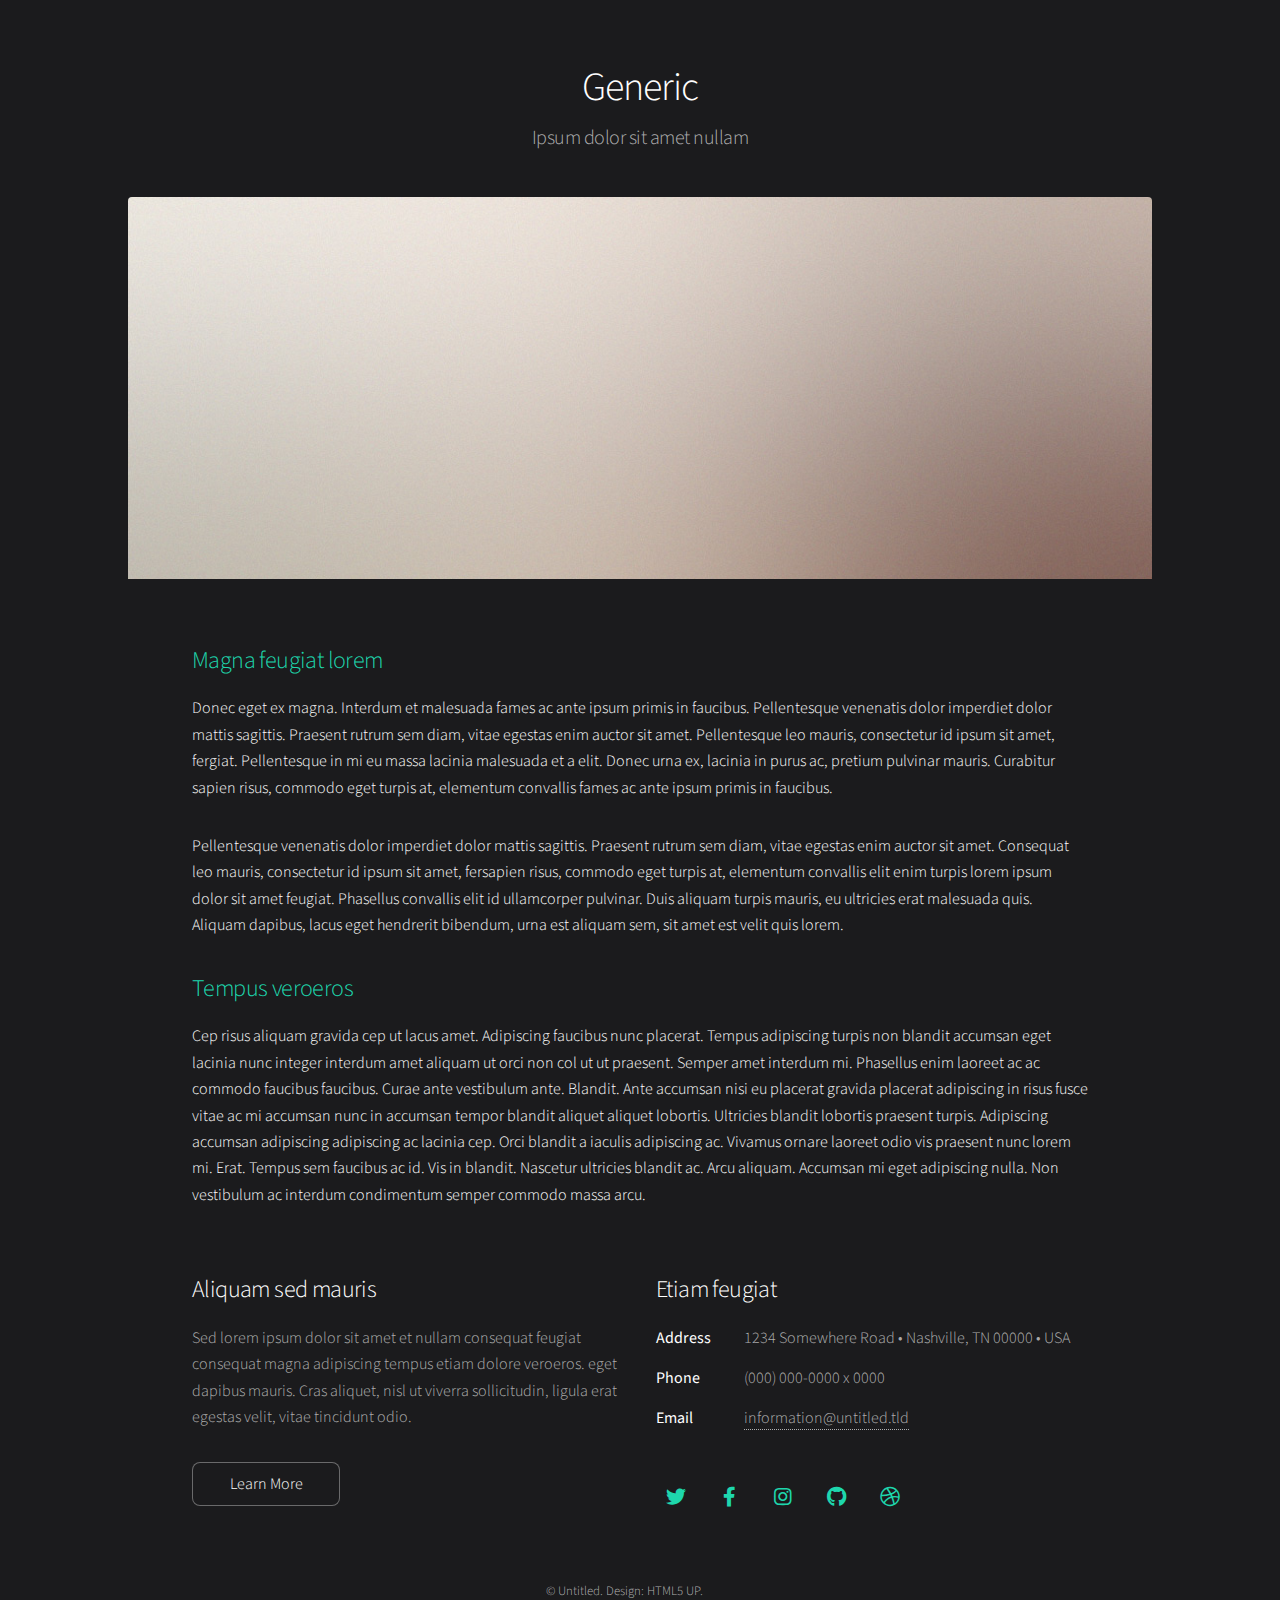
<file: generic.html>
<!DOCTYPE HTML>
<!--
	Stellar by HTML5 UP
	html5up.net | @ajlkn
	Free for personal and commercial use under the CCA 3.0 license (html5up.net/license)
-->
<html>
	<head>
		<title>Generic - Stellar by HTML5 UP</title>
		<meta charset="utf-8" />
		<meta name="viewport" content="width=device-width, initial-scale=1, user-scalable=no" />
		<link rel="stylesheet" href="assets/css/main.css" />
		<noscript><link rel="stylesheet" href="assets/css/noscript.css" /></noscript>
	</head>
	<body class="is-preload">

		<!-- Wrapper -->
			<div id="wrapper">

				<!-- Header -->
					<header id="header">
						<h1>Generic</h1>
						<p>Ipsum dolor sit amet nullam</p>
					</header>

				<!-- Main -->
					<div id="main">

						<!-- Content -->
							<section id="content" class="main">
								<span class="image main"><img src="images/pic04.jpg" alt="" /></span>
								<h2>Magna feugiat lorem</h2>
								<p>Donec eget ex magna. Interdum et malesuada fames ac ante ipsum primis in faucibus. Pellentesque venenatis dolor imperdiet dolor mattis sagittis. Praesent rutrum sem diam, vitae egestas enim auctor sit amet. Pellentesque leo mauris, consectetur id ipsum sit amet, fergiat. Pellentesque in mi eu massa lacinia malesuada et a elit. Donec urna ex, lacinia in purus ac, pretium pulvinar mauris. Curabitur sapien risus, commodo eget turpis at, elementum convallis fames ac ante ipsum primis in faucibus.</p>
								<p>Pellentesque venenatis dolor imperdiet dolor mattis sagittis. Praesent rutrum sem diam, vitae egestas enim auctor sit amet. Consequat leo mauris, consectetur id ipsum sit amet, fersapien risus, commodo eget turpis at, elementum convallis elit enim turpis lorem ipsum dolor sit amet feugiat. Phasellus convallis elit id ullamcorper pulvinar. Duis aliquam turpis mauris, eu ultricies erat malesuada quis. Aliquam dapibus, lacus eget hendrerit bibendum, urna est aliquam sem, sit amet est velit quis lorem.</p>
								<h2>Tempus veroeros</h2>
								<p>Cep risus aliquam gravida cep ut lacus amet. Adipiscing faucibus nunc placerat. Tempus adipiscing turpis non blandit accumsan eget lacinia nunc integer interdum amet aliquam ut orci non col ut ut praesent. Semper amet interdum mi. Phasellus enim laoreet ac ac commodo faucibus faucibus. Curae ante vestibulum ante. Blandit. Ante accumsan nisi eu placerat gravida placerat adipiscing in risus fusce vitae ac mi accumsan nunc in accumsan tempor blandit aliquet aliquet lobortis. Ultricies blandit lobortis praesent turpis. Adipiscing accumsan adipiscing adipiscing ac lacinia cep. Orci blandit a iaculis adipiscing ac. Vivamus ornare laoreet odio vis praesent nunc lorem mi. Erat. Tempus sem faucibus ac id. Vis in blandit. Nascetur ultricies blandit ac. Arcu aliquam. Accumsan mi eget adipiscing nulla. Non vestibulum ac interdum condimentum semper commodo massa arcu.</p>
							</section>

					</div>

				<!-- Footer -->
					<footer id="footer">
						<section>
							<h2>Aliquam sed mauris</h2>
							<p>Sed lorem ipsum dolor sit amet et nullam consequat feugiat consequat magna adipiscing tempus etiam dolore veroeros. eget dapibus mauris. Cras aliquet, nisl ut viverra sollicitudin, ligula erat egestas velit, vitae tincidunt odio.</p>
							<ul class="actions">
								<li><a href="#" class="button">Learn More</a></li>
							</ul>
						</section>
						<section>
							<h2>Etiam feugiat</h2>
							<dl class="alt">
								<dt>Address</dt>
								<dd>1234 Somewhere Road &bull; Nashville, TN 00000 &bull; USA</dd>
								<dt>Phone</dt>
								<dd>(000) 000-0000 x 0000</dd>
								<dt>Email</dt>
								<dd><a href="#">information@untitled.tld</a></dd>
							</dl>
							<ul class="icons">
								<li><a href="#" class="icon brands fa-twitter alt"><span class="label">Twitter</span></a></li>
								<li><a href="#" class="icon brands fa-facebook-f alt"><span class="label">Facebook</span></a></li>
								<li><a href="#" class="icon brands fa-instagram alt"><span class="label">Instagram</span></a></li>
								<li><a href="#" class="icon brands fa-github alt"><span class="label">GitHub</span></a></li>
								<li><a href="#" class="icon brands fa-dribbble alt"><span class="label">Dribbble</span></a></li>
							</ul>
						</section>
						<p class="copyright">&copy; Untitled. Design: <a href="https://html5up.net">HTML5 UP</a>.</p>
					</footer>

			</div>

		<!-- Scripts -->
			<script src="assets/js/jquery.min.js"></script>
			<script src="assets/js/jquery.scrollex.min.js"></script>
			<script src="assets/js/jquery.scrolly.min.js"></script>
			<script src="assets/js/browser.min.js"></script>
			<script src="assets/js/breakpoints.min.js"></script>
			<script src="assets/js/util.js"></script>
			<script src="assets/js/main.js"></script>

	</body>
</html>
</file>
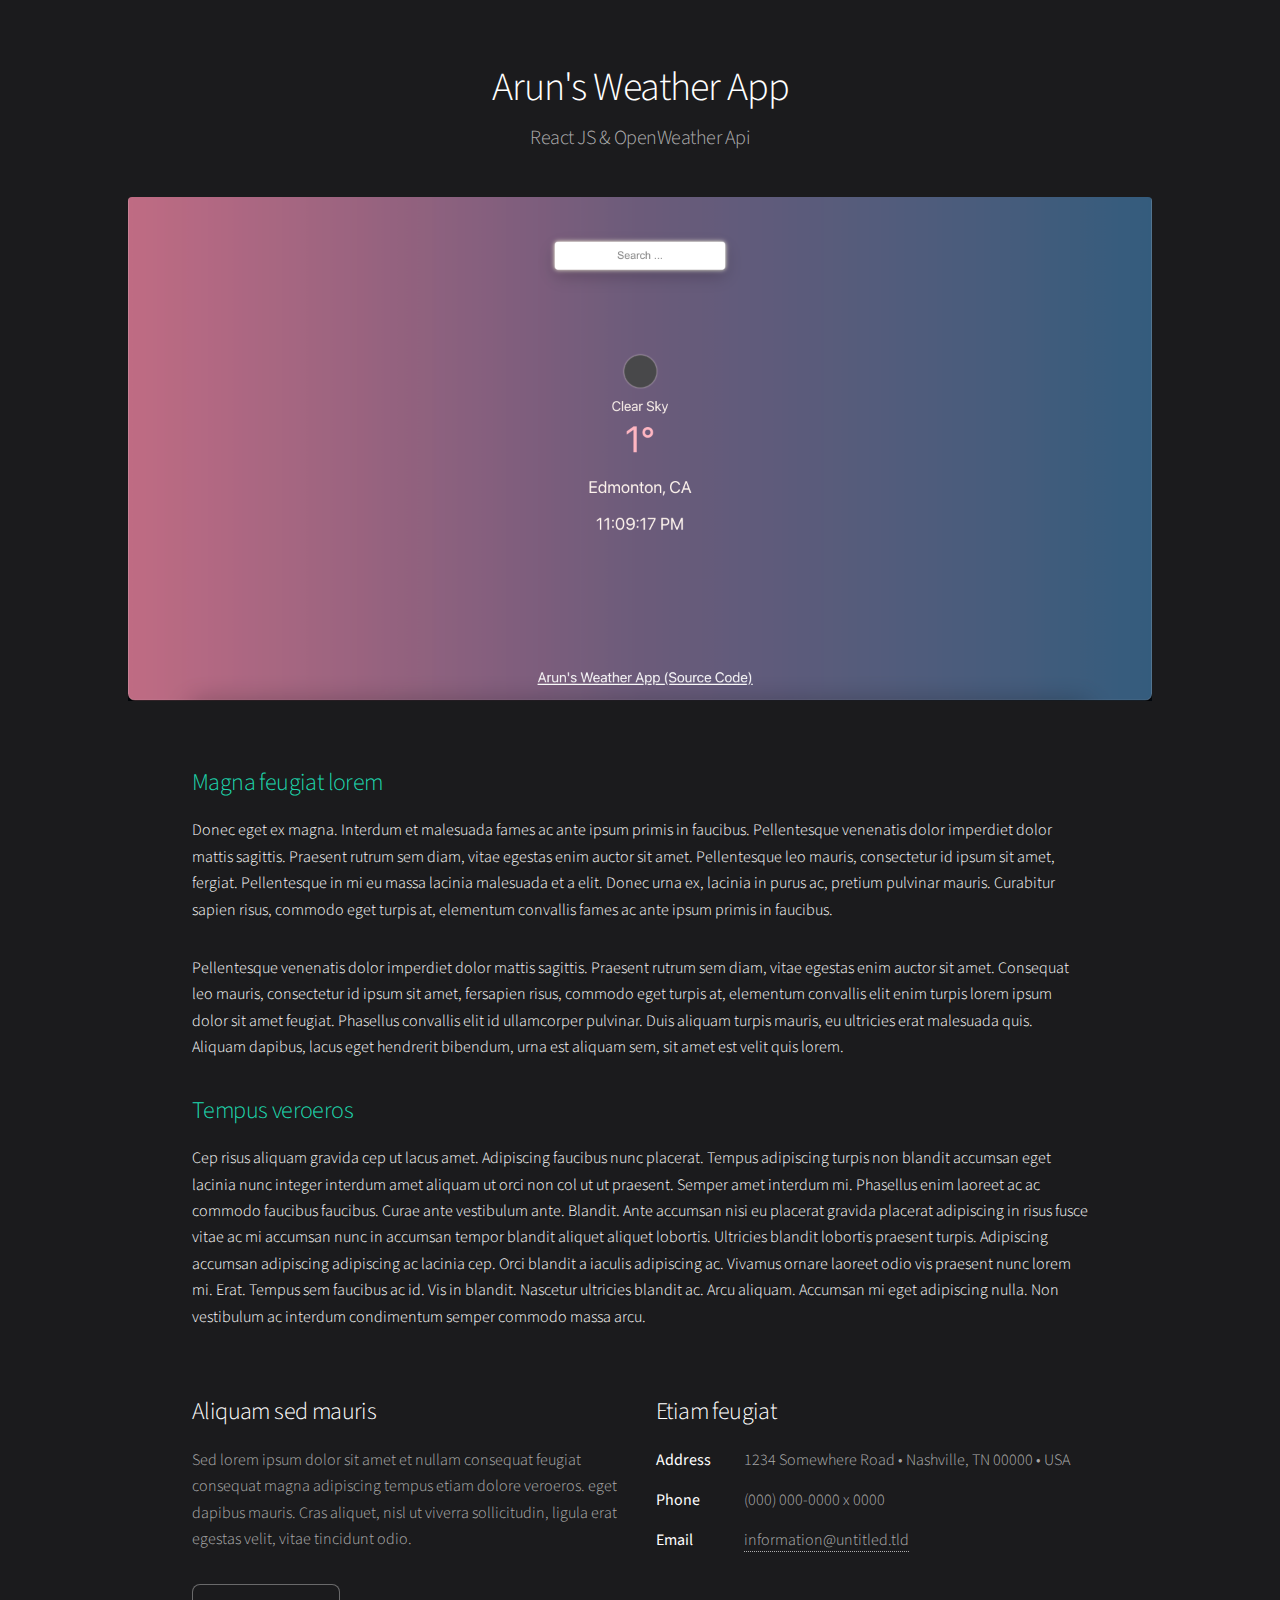
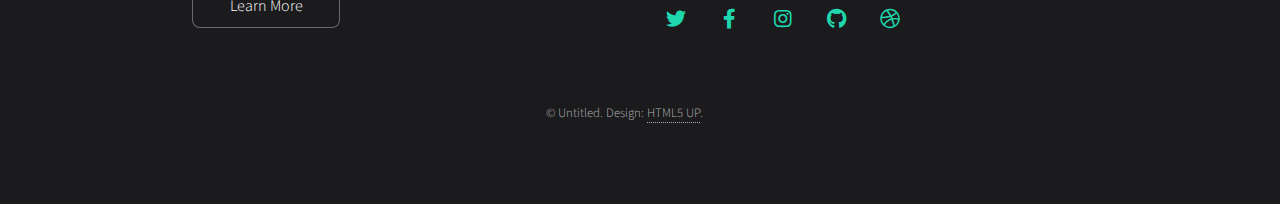
<file: weatherApp.html>
<!DOCTYPE HTML>
<!--
	Stellar by HTML5 UP
	html5up.net | @ajlkn
	Free for personal and commercial use under the CCA 3.0 license (html5up.net/license)
-->
<html>
	<head>
		<title>Generic - Stellar by HTML5 UP</title>
		<meta charset="utf-8" />
		<meta name="viewport" content="width=device-width, initial-scale=1, user-scalable=no" />
		<link rel="stylesheet" href="assets/css/main.css" />
		<noscript><link rel="stylesheet" href="assets/css/noscript.css" /></noscript>
	</head>
	<body class="is-preload">

		<!-- Wrapper -->
			<div id="wrapper">

				<!-- Header -->
					<header id="header">
						<h1>Arun's Weather App</h1>
						<p>React JS & OpenWeather Api</p>
					</header>

				<!-- Main -->
					<div id="main">

						<!-- Content -->
							<section id="content" class="main">
								<span class="image main"><img src="images/ArunWeatherApp.jpg" alt="" /></span>
								<h2>Magna feugiat lorem</h2>
								<p>Donec eget ex magna. Interdum et malesuada fames ac ante ipsum primis in faucibus. Pellentesque venenatis dolor imperdiet dolor mattis sagittis. Praesent rutrum sem diam, vitae egestas enim auctor sit amet. Pellentesque leo mauris, consectetur id ipsum sit amet, fergiat. Pellentesque in mi eu massa lacinia malesuada et a elit. Donec urna ex, lacinia in purus ac, pretium pulvinar mauris. Curabitur sapien risus, commodo eget turpis at, elementum convallis fames ac ante ipsum primis in faucibus.</p>
								<p>Pellentesque venenatis dolor imperdiet dolor mattis sagittis. Praesent rutrum sem diam, vitae egestas enim auctor sit amet. Consequat leo mauris, consectetur id ipsum sit amet, fersapien risus, commodo eget turpis at, elementum convallis elit enim turpis lorem ipsum dolor sit amet feugiat. Phasellus convallis elit id ullamcorper pulvinar. Duis aliquam turpis mauris, eu ultricies erat malesuada quis. Aliquam dapibus, lacus eget hendrerit bibendum, urna est aliquam sem, sit amet est velit quis lorem.</p>
								<h2>Tempus veroeros</h2>
								<p>Cep risus aliquam gravida cep ut lacus amet. Adipiscing faucibus nunc placerat. Tempus adipiscing turpis non blandit accumsan eget lacinia nunc integer interdum amet aliquam ut orci non col ut ut praesent. Semper amet interdum mi. Phasellus enim laoreet ac ac commodo faucibus faucibus. Curae ante vestibulum ante. Blandit. Ante accumsan nisi eu placerat gravida placerat adipiscing in risus fusce vitae ac mi accumsan nunc in accumsan tempor blandit aliquet aliquet lobortis. Ultricies blandit lobortis praesent turpis. Adipiscing accumsan adipiscing adipiscing ac lacinia cep. Orci blandit a iaculis adipiscing ac. Vivamus ornare laoreet odio vis praesent nunc lorem mi. Erat. Tempus sem faucibus ac id. Vis in blandit. Nascetur ultricies blandit ac. Arcu aliquam. Accumsan mi eget adipiscing nulla. Non vestibulum ac interdum condimentum semper commodo massa arcu.</p>
							</section>

					</div>

				<!-- Footer -->
					<footer id="footer">
						<section>
							<h2>Aliquam sed mauris</h2>
							<p>Sed lorem ipsum dolor sit amet et nullam consequat feugiat consequat magna adipiscing tempus etiam dolore veroeros. eget dapibus mauris. Cras aliquet, nisl ut viverra sollicitudin, ligula erat egestas velit, vitae tincidunt odio.</p>
							<ul class="actions">
								<li><a href="#" class="button">Learn More</a></li>
							</ul>
						</section>
						<section>
							<h2>Etiam feugiat</h2>
							<dl class="alt">
								<dt>Address</dt>
								<dd>1234 Somewhere Road &bull; Nashville, TN 00000 &bull; USA</dd>
								<dt>Phone</dt>
								<dd>(000) 000-0000 x 0000</dd>
								<dt>Email</dt>
								<dd><a href="#">information@untitled.tld</a></dd>
							</dl>
							<ul class="icons">
								<li><a href="#" class="icon brands fa-twitter alt"><span class="label">Twitter</span></a></li>
								<li><a href="#" class="icon brands fa-facebook-f alt"><span class="label">Facebook</span></a></li>
								<li><a href="#" class="icon brands fa-instagram alt"><span class="label">Instagram</span></a></li>
								<li><a href="#" class="icon brands fa-github alt"><span class="label">GitHub</span></a></li>
								<li><a href="#" class="icon brands fa-dribbble alt"><span class="label">Dribbble</span></a></li>
							</ul>
						</section>
						<p class="copyright">&copy; Untitled. Design: <a href="https://html5up.net">HTML5 UP</a>.</p>
					</footer>

			</div>

		<!-- Scripts -->
			<script src="assets/js/jquery.min.js"></script>
			<script src="assets/js/jquery.scrollex.min.js"></script>
			<script src="assets/js/jquery.scrolly.min.js"></script>
			<script src="assets/js/browser.min.js"></script>
			<script src="assets/js/breakpoints.min.js"></script>
			<script src="assets/js/util.js"></script>
			<script src="assets/js/main.js"></script>

	</body>
</html>
</file>
<file: assets/css/noscript.css>
/*
	Stellar by HTML5 UP
	html5up.net | @ajlkn
	Free for personal and commercial use under the CCA 3.0 license (html5up.net/license)
*/

/* Header */

	body.is-preload #header.alt > * {
		opacity: 1;
	}

	body.is-preload #header.alt .logo {
		-moz-transform: none;
		-webkit-transform: none;
		-ms-transform: none;
		transform: none;
	}
</file>
<file: assets/css/main.css>
@import url(fontawesome-all.min.css);
@import "https://fonts.googleapis.com/css?family=Source+Sans+Pro:300,400";

/*
	Stellar by HTML5 UP
	html5up.net | @ajlkn
	Free for personal and commercial use under the CCA 3.0 license (html5up.net/license)
*/

html,
body,
div,
span,
applet,
object,
iframe,
h1,
h2,
h3,
h4,
h5,
h6,
p,
blockquote,
pre,
a,
abbr,
acronym,
address,
big,
cite,
code,
del,
dfn,
em,
img,
ins,
kbd,
q,
s,
samp,
small,
strike,
strong,
sub,
sup,
tt,
var,
b,
u,
i,
center,
dl,
dt,
dd,
ol,
ul,
li,
fieldset,
form,
label,
legend,
table,
caption,
tbody,
tfoot,
thead,
tr,
th,
td,
article,
aside,
canvas,
details,
embed,
figure,
figcaption,
footer,
header,
hgroup,
menu,
nav,
output,
ruby,
section,
summary,
time,
mark,
audio,
video {
	margin: 0;
	padding: 0;
	border: 0;
	font-size: 100%;
	font: inherit;
	vertical-align: baseline;
}

article,
aside,
details,
figcaption,
figure,
footer,
header,
hgroup,
menu,
nav,
section {
	display: block;
}

body {
	line-height: 1;
}

ol,
ul {
	list-style: none;
}

blockquote,
q {
	quotes: none;
}

blockquote:before,
blockquote:after,
q:before,
q:after {
	content: "";
	content: none;
}

table {
	border-collapse: collapse;
	border-spacing: 0;
}

body {
	-webkit-text-size-adjust: none;
}

mark {
	background-color: transparent;
	color: inherit;
}

input::-moz-focus-inner {
	border: 0;
	padding: 0;
}

input,
select,
textarea {
	-moz-appearance: none;
	-webkit-appearance: none;
	-ms-appearance: none;
	appearance: none;
}

/* Basic */

@-ms-viewport {
	width: device-width;
}

body {
	-ms-overflow-style: scrollbar;
}

@media screen and (max-width: 480px) {
	html,
	body {
		min-width: 320px;
	}
}

html {
	box-sizing: border-box;
}

*,
*:before,
*:after {
	box-sizing: inherit;
}

body {
	background-color: rgb(27, 27, 29);
}

body.is-preload *,
body.is-preload *:before,
body.is-preload *:after {
	-moz-animation: none !important;
	-webkit-animation: none !important;
	-ms-animation: none !important;
	animation: none !important;
	-moz-transition: none !important;
	-webkit-transition: none !important;
	-ms-transition: none !important;
	transition: none !important;
}

/* Type */

body {
	color: rgba(255, 255, 255, 0.65);
}

body,
input,
select,
textarea {
	font-family: "Source Sans Pro", Helvetica, sans-serif;
	font-size: 17pt;
	font-weight: 300;
	line-height: 1.65;
}

@media screen and (max-width: 1680px) {
	body,
	input,
	select,
	textarea {
		font-size: 14pt;
	}
}

@media screen and (max-width: 1280px) {
	body,
	input,
	select,
	textarea {
		font-size: 12pt;
	}
}

@media screen and (max-width: 360px) {
	body,
	input,
	select,
	textarea {
		font-size: 11pt;
	}
}

a {
	-moz-transition: color 0.2s ease, border-bottom 0.2s ease;
	-webkit-transition: color 0.2s ease, border-bottom 0.2s ease;
	-ms-transition: color 0.2s ease, border-bottom 0.2s ease;
	transition: color 0.2s ease, border-bottom 0.2s ease;
	text-decoration: none;
	border-bottom: dotted 1px;
	color: inherit;
}

a:hover {
	border-bottom-color: transparent;
}

strong,
b {
	font-weight: 400;
}

em,
i {
	font-style: italic;
}

p {
	margin: 0 0 2em 0;
}

p.content {
	-moz-columns: 20em 2;
	-webkit-columns: 20em 2;
	-ms-columns: 20em 2;
	columns: 20em 2;
	-moz-column-gap: 2em;
	-webkit-column-gap: 2em;
	-ms-column-gap: 2em;
	column-gap: 2em;
	text-align: justify;
}

h1,
h2,
h3,
h4,
h5,
h6 {
	font-weight: 300;
	line-height: 1.5;
	margin: 0 0 0.7em 0;
	letter-spacing: -0.025em;
}

h1 a,
h2 a,
h3 a,
h4 a,
h5 a,
h6 a {
	color: inherit;
	text-decoration: none;
}

h1 {
	font-size: 2.5em;
	line-height: 1.2;
}

h2 {
	font-size: 1.5em;
}

h3 {
	font-size: 1.25em;
}

h4 {
	font-size: 1.1em;
}

h5 {
	font-size: 0.9em;
}

h6 {
	font-size: 0.7em;
}

@media screen and (max-width: 736px) {
	h1 {
		font-size: 2em;
	}
}

sub {
	font-size: 0.8em;
	position: relative;
	top: 0.5em;
}

sup {
	font-size: 0.8em;
	position: relative;
	top: -0.5em;
}

blockquote {
	border-left: solid 4px;
	font-style: italic;
	margin: 0 0 2em 0;
	padding: 0.5em 0 0.5em 2em;
}

code {
	border-radius: 8px;
	border: solid 1px;
	font-family: "Courier New", monospace;
	font-size: 0.9em;
	margin: 0 0.25em;
	padding: 0.25em 0.65em;
}

pre {
	-webkit-overflow-scrolling: touch;
	font-family: "Courier New", monospace;
	font-size: 0.9em;
	margin: 0 0 2em 0;
}

pre code {
	display: block;
	line-height: 1.75;
	padding: 1em 1.5em;
	overflow-x: auto;
}

hr {
	border: 0;
	border-bottom: solid 1px;
	margin: 2em 0;
}

hr.major {
	margin: 3em 0;
}

.align-left {
	text-align: left;
}

.align-center {
	text-align: center;
}

.align-right {
	text-align: right;
}

input,
select,
textarea {
	color: #ffffff;
}

a:hover {
	color: #ffffff;
}

strong,
b {
	color: #ffffff;
}

h1,
h2,
h3,
h4,
h5,
h6 {
	color: #ffffff;
}

blockquote {
	border-left-color: rgba(255, 255, 255, 0.35);
}

code {
	background: rgba(255, 255, 255, 0.075);
	border-color: rgba(255, 255, 255, 0.35);
}

hr {
	border-bottom-color: rgba(255, 255, 255, 0.35);
}

/* Row */

.row {
	display: flex;
	flex-wrap: wrap;
	box-sizing: border-box;
	align-items: stretch;
}

.row > * {
	box-sizing: border-box;
}

.row.gtr-uniform > * > :last-child {
	margin-bottom: 0;
}

.row.aln-left {
	justify-content: flex-start;
}

.row.aln-center {
	justify-content: center;
}

.row.aln-right {
	justify-content: flex-end;
}

.row.aln-top {
	align-items: flex-start;
}

.row.aln-middle {
	align-items: center;
}

.row.aln-bottom {
	align-items: flex-end;
}

.row > .imp {
	order: -1;
}

.row > .col-1 {
	width: 8.33333%;
}

.row > .off-1 {
	margin-left: 8.33333%;
}

.row > .col-2 {
	width: 16.66667%;
}

.row > .off-2 {
	margin-left: 16.66667%;
}

.row > .col-3 {
	width: 25%;
}

.row > .off-3 {
	margin-left: 25%;
}

.row > .col-4 {
	width: 33.33333%;
}

.row > .off-4 {
	margin-left: 33.33333%;
}

.row > .col-5 {
	width: 41.66667%;
}

.row > .off-5 {
	margin-left: 41.66667%;
}

.row > .col-6 {
	width: 50%;
}

.row > .off-6 {
	margin-left: 50%;
}

.row > .col-7 {
	width: 58.33333%;
}

.row > .off-7 {
	margin-left: 58.33333%;
}

.row > .col-8 {
	width: 66.66667%;
}

.row > .off-8 {
	margin-left: 66.66667%;
}

.row > .col-9 {
	width: 75%;
}

.row > .off-9 {
	margin-left: 75%;
}

.row > .col-10 {
	width: 83.33333%;
}

.row > .off-10 {
	margin-left: 83.33333%;
}

.row > .col-11 {
	width: 91.66667%;
}

.row > .off-11 {
	margin-left: 91.66667%;
}

.row > .col-12 {
	width: 100%;
}

.row > .off-12 {
	margin-left: 100%;
}

.row.gtr-0 {
	margin-top: 0;
	margin-left: 0em;
}

.row.gtr-0 > * {
	padding: 0 0 0 0em;
}

.row.gtr-0.gtr-uniform {
	margin-top: 0em;
}

.row.gtr-0.gtr-uniform > * {
	padding-top: 0em;
}

.row.gtr-25 {
	margin-top: 0;
	margin-left: -0.375em;
}

.row.gtr-25 > * {
	padding: 0 0 0 0.375em;
}

.row.gtr-25.gtr-uniform {
	margin-top: -0.375em;
}

.row.gtr-25.gtr-uniform > * {
	padding-top: 0.375em;
}

.row.gtr-50 {
	margin-top: 0;
	margin-left: -0.75em;
}

.row.gtr-50 > * {
	padding: 0 0 0 0.75em;
}

.row.gtr-50.gtr-uniform {
	margin-top: -0.75em;
}

.row.gtr-50.gtr-uniform > * {
	padding-top: 0.75em;
}

.row {
	margin-top: 0;
	margin-left: -1.5em;
}

.row > * {
	padding: 0 0 0 1.5em;
}

.row.gtr-uniform {
	margin-top: -1.5em;
}

.row.gtr-uniform > * {
	padding-top: 1.5em;
}

.row.gtr-150 {
	margin-top: 0;
	margin-left: -2.25em;
}

.row.gtr-150 > * {
	padding: 0 0 0 2.25em;
}

.row.gtr-150.gtr-uniform {
	margin-top: -2.25em;
}

.row.gtr-150.gtr-uniform > * {
	padding-top: 2.25em;
}

.row.gtr-200 {
	margin-top: 0;
	margin-left: -3em;
}

.row.gtr-200 > * {
	padding: 0 0 0 3em;
}

.row.gtr-200.gtr-uniform {
	margin-top: -3em;
}

.row.gtr-200.gtr-uniform > * {
	padding-top: 3em;
}

@media screen and (max-width: 1680px) {
	.row {
		display: flex;
		flex-wrap: wrap;
		box-sizing: border-box;
		align-items: stretch;
	}

	.row > * {
		box-sizing: border-box;
	}

	.row.gtr-uniform > * > :last-child {
		margin-bottom: 0;
	}

	.row.aln-left {
		justify-content: flex-start;
	}

	.row.aln-center {
		justify-content: center;
	}

	.row.aln-right {
		justify-content: flex-end;
	}

	.row.aln-top {
		align-items: flex-start;
	}

	.row.aln-middle {
		align-items: center;
	}

	.row.aln-bottom {
		align-items: flex-end;
	}

	.row > .imp-xlarge {
		order: -1;
	}

	.row > .col-1-xlarge {
		width: 8.33333%;
	}

	.row > .off-1-xlarge {
		margin-left: 8.33333%;
	}

	.row > .col-2-xlarge {
		width: 16.66667%;
	}

	.row > .off-2-xlarge {
		margin-left: 16.66667%;
	}

	.row > .col-3-xlarge {
		width: 25%;
	}

	.row > .off-3-xlarge {
		margin-left: 25%;
	}

	.row > .col-4-xlarge {
		width: 33.33333%;
	}

	.row > .off-4-xlarge {
		margin-left: 33.33333%;
	}

	.row > .col-5-xlarge {
		width: 41.66667%;
	}

	.row > .off-5-xlarge {
		margin-left: 41.66667%;
	}

	.row > .col-6-xlarge {
		width: 50%;
	}

	.row > .off-6-xlarge {
		margin-left: 50%;
	}

	.row > .col-7-xlarge {
		width: 58.33333%;
	}

	.row > .off-7-xlarge {
		margin-left: 58.33333%;
	}

	.row > .col-8-xlarge {
		width: 66.66667%;
	}

	.row > .off-8-xlarge {
		margin-left: 66.66667%;
	}

	.row > .col-9-xlarge {
		width: 75%;
	}

	.row > .off-9-xlarge {
		margin-left: 75%;
	}

	.row > .col-10-xlarge {
		width: 83.33333%;
	}

	.row > .off-10-xlarge {
		margin-left: 83.33333%;
	}

	.row > .col-11-xlarge {
		width: 91.66667%;
	}

	.row > .off-11-xlarge {
		margin-left: 91.66667%;
	}

	.row > .col-12-xlarge {
		width: 100%;
	}

	.row > .off-12-xlarge {
		margin-left: 100%;
	}

	.row.gtr-0 {
		margin-top: 0;
		margin-left: 0em;
	}

	.row.gtr-0 > * {
		padding: 0 0 0 0em;
	}

	.row.gtr-0.gtr-uniform {
		margin-top: 0em;
	}

	.row.gtr-0.gtr-uniform > * {
		padding-top: 0em;
	}

	.row.gtr-25 {
		margin-top: 0;
		margin-left: -0.375em;
	}

	.row.gtr-25 > * {
		padding: 0 0 0 0.375em;
	}

	.row.gtr-25.gtr-uniform {
		margin-top: -0.375em;
	}

	.row.gtr-25.gtr-uniform > * {
		padding-top: 0.375em;
	}

	.row.gtr-50 {
		margin-top: 0;
		margin-left: -0.75em;
	}

	.row.gtr-50 > * {
		padding: 0 0 0 0.75em;
	}

	.row.gtr-50.gtr-uniform {
		margin-top: -0.75em;
	}

	.row.gtr-50.gtr-uniform > * {
		padding-top: 0.75em;
	}

	.row {
		margin-top: 0;
		margin-left: -1.5em;
	}

	.row > * {
		padding: 0 0 0 1.5em;
	}

	.row.gtr-uniform {
		margin-top: -1.5em;
	}

	.row.gtr-uniform > * {
		padding-top: 1.5em;
	}

	.row.gtr-150 {
		margin-top: 0;
		margin-left: -2.25em;
	}

	.row.gtr-150 > * {
		padding: 0 0 0 2.25em;
	}

	.row.gtr-150.gtr-uniform {
		margin-top: -2.25em;
	}

	.row.gtr-150.gtr-uniform > * {
		padding-top: 2.25em;
	}

	.row.gtr-200 {
		margin-top: 0;
		margin-left: -3em;
	}

	.row.gtr-200 > * {
		padding: 0 0 0 3em;
	}

	.row.gtr-200.gtr-uniform {
		margin-top: -3em;
	}

	.row.gtr-200.gtr-uniform > * {
		padding-top: 3em;
	}
}

@media screen and (max-width: 1280px) {
	.row {
		display: flex;
		flex-wrap: wrap;
		box-sizing: border-box;
		align-items: stretch;
	}

	.row > * {
		box-sizing: border-box;
	}

	.row.gtr-uniform > * > :last-child {
		margin-bottom: 0;
	}

	.row.aln-left {
		justify-content: flex-start;
	}

	.row.aln-center {
		justify-content: center;
	}

	.row.aln-right {
		justify-content: flex-end;
	}

	.row.aln-top {
		align-items: flex-start;
	}

	.row.aln-middle {
		align-items: center;
	}

	.row.aln-bottom {
		align-items: flex-end;
	}

	.row > .imp-large {
		order: -1;
	}

	.row > .col-1-large {
		width: 8.33333%;
	}

	.row > .off-1-large {
		margin-left: 8.33333%;
	}

	.row > .col-2-large {
		width: 16.66667%;
	}

	.row > .off-2-large {
		margin-left: 16.66667%;
	}

	.row > .col-3-large {
		width: 25%;
	}

	.row > .off-3-large {
		margin-left: 25%;
	}

	.row > .col-4-large {
		width: 33.33333%;
	}

	.row > .off-4-large {
		margin-left: 33.33333%;
	}

	.row > .col-5-large {
		width: 41.66667%;
	}

	.row > .off-5-large {
		margin-left: 41.66667%;
	}

	.row > .col-6-large {
		width: 50%;
	}

	.row > .off-6-large {
		margin-left: 50%;
	}

	.row > .col-7-large {
		width: 58.33333%;
	}

	.row > .off-7-large {
		margin-left: 58.33333%;
	}

	.row > .col-8-large {
		width: 66.66667%;
	}

	.row > .off-8-large {
		margin-left: 66.66667%;
	}

	.row > .col-9-large {
		width: 75%;
	}

	.row > .off-9-large {
		margin-left: 75%;
	}

	.row > .col-10-large {
		width: 83.33333%;
	}

	.row > .off-10-large {
		margin-left: 83.33333%;
	}

	.row > .col-11-large {
		width: 91.66667%;
	}

	.row > .off-11-large {
		margin-left: 91.66667%;
	}

	.row > .col-12-large {
		width: 100%;
	}

	.row > .off-12-large {
		margin-left: 100%;
	}

	.row.gtr-0 {
		margin-top: 0;
		margin-left: 0em;
	}

	.row.gtr-0 > * {
		padding: 0 0 0 0em;
	}

	.row.gtr-0.gtr-uniform {
		margin-top: 0em;
	}

	.row.gtr-0.gtr-uniform > * {
		padding-top: 0em;
	}

	.row.gtr-25 {
		margin-top: 0;
		margin-left: -0.375em;
	}

	.row.gtr-25 > * {
		padding: 0 0 0 0.375em;
	}

	.row.gtr-25.gtr-uniform {
		margin-top: -0.375em;
	}

	.row.gtr-25.gtr-uniform > * {
		padding-top: 0.375em;
	}

	.row.gtr-50 {
		margin-top: 0;
		margin-left: -0.75em;
	}

	.row.gtr-50 > * {
		padding: 0 0 0 0.75em;
	}

	.row.gtr-50.gtr-uniform {
		margin-top: -0.75em;
	}

	.row.gtr-50.gtr-uniform > * {
		padding-top: 0.75em;
	}

	.row {
		margin-top: 0;
		margin-left: -1.5em;
	}

	.row > * {
		padding: 0 0 0 1.5em;
	}

	.row.gtr-uniform {
		margin-top: -1.5em;
	}

	.row.gtr-uniform > * {
		padding-top: 1.5em;
	}

	.row.gtr-150 {
		margin-top: 0;
		margin-left: -2.25em;
	}

	.row.gtr-150 > * {
		padding: 0 0 0 2.25em;
	}

	.row.gtr-150.gtr-uniform {
		margin-top: -2.25em;
	}

	.row.gtr-150.gtr-uniform > * {
		padding-top: 2.25em;
	}

	.row.gtr-200 {
		margin-top: 0;
		margin-left: -3em;
	}

	.row.gtr-200 > * {
		padding: 0 0 0 3em;
	}

	.row.gtr-200.gtr-uniform {
		margin-top: -3em;
	}

	.row.gtr-200.gtr-uniform > * {
		padding-top: 3em;
	}
}

@media screen and (max-width: 980px) {
	.row {
		display: flex;
		flex-wrap: wrap;
		box-sizing: border-box;
		align-items: stretch;
	}

	.row > * {
		box-sizing: border-box;
	}

	.row.gtr-uniform > * > :last-child {
		margin-bottom: 0;
	}

	.row.aln-left {
		justify-content: flex-start;
	}

	.row.aln-center {
		justify-content: center;
	}

	.row.aln-right {
		justify-content: flex-end;
	}

	.row.aln-top {
		align-items: flex-start;
	}

	.row.aln-middle {
		align-items: center;
	}

	.row.aln-bottom {
		align-items: flex-end;
	}

	.row > .imp-medium {
		order: -1;
	}

	.row > .col-1-medium {
		width: 8.33333%;
	}

	.row > .off-1-medium {
		margin-left: 8.33333%;
	}

	.row > .col-2-medium {
		width: 16.66667%;
	}

	.row > .off-2-medium {
		margin-left: 16.66667%;
	}

	.row > .col-3-medium {
		width: 25%;
	}

	.row > .off-3-medium {
		margin-left: 25%;
	}

	.row > .col-4-medium {
		width: 33.33333%;
	}

	.row > .off-4-medium {
		margin-left: 33.33333%;
	}

	.row > .col-5-medium {
		width: 41.66667%;
	}

	.row > .off-5-medium {
		margin-left: 41.66667%;
	}

	.row > .col-6-medium {
		width: 50%;
	}

	.row > .off-6-medium {
		margin-left: 50%;
	}

	.row > .col-7-medium {
		width: 58.33333%;
	}

	.row > .off-7-medium {
		margin-left: 58.33333%;
	}

	.row > .col-8-medium {
		width: 66.66667%;
	}

	.row > .off-8-medium {
		margin-left: 66.66667%;
	}

	.row > .col-9-medium {
		width: 75%;
	}

	.row > .off-9-medium {
		margin-left: 75%;
	}

	.row > .col-10-medium {
		width: 83.33333%;
	}

	.row > .off-10-medium {
		margin-left: 83.33333%;
	}

	.row > .col-11-medium {
		width: 91.66667%;
	}

	.row > .off-11-medium {
		margin-left: 91.66667%;
	}

	.row > .col-12-medium {
		width: 100%;
	}

	.row > .off-12-medium {
		margin-left: 100%;
	}

	.row.gtr-0 {
		margin-top: 0;
		margin-left: 0em;
	}

	.row.gtr-0 > * {
		padding: 0 0 0 0em;
	}

	.row.gtr-0.gtr-uniform {
		margin-top: 0em;
	}

	.row.gtr-0.gtr-uniform > * {
		padding-top: 0em;
	}

	.row.gtr-25 {
		margin-top: 0;
		margin-left: -0.375em;
	}

	.row.gtr-25 > * {
		padding: 0 0 0 0.375em;
	}

	.row.gtr-25.gtr-uniform {
		margin-top: -0.375em;
	}

	.row.gtr-25.gtr-uniform > * {
		padding-top: 0.375em;
	}

	.row.gtr-50 {
		margin-top: 0;
		margin-left: -0.75em;
	}

	.row.gtr-50 > * {
		padding: 0 0 0 0.75em;
	}

	.row.gtr-50.gtr-uniform {
		margin-top: -0.75em;
	}

	.row.gtr-50.gtr-uniform > * {
		padding-top: 0.75em;
	}

	.row {
		margin-top: 0;
		margin-left: -1.5em;
	}

	.row > * {
		padding: 0 0 0 1.5em;
	}

	.row.gtr-uniform {
		margin-top: -1.5em;
	}

	.row.gtr-uniform > * {
		padding-top: 1.5em;
	}

	.row.gtr-150 {
		margin-top: 0;
		margin-left: -2.25em;
	}

	.row.gtr-150 > * {
		padding: 0 0 0 2.25em;
	}

	.row.gtr-150.gtr-uniform {
		margin-top: -2.25em;
	}

	.row.gtr-150.gtr-uniform > * {
		padding-top: 2.25em;
	}

	.row.gtr-200 {
		margin-top: 0;
		margin-left: -3em;
	}

	.row.gtr-200 > * {
		padding: 0 0 0 3em;
	}

	.row.gtr-200.gtr-uniform {
		margin-top: -3em;
	}

	.row.gtr-200.gtr-uniform > * {
		padding-top: 3em;
	}
}

@media screen and (max-width: 736px) {
	.row {
		display: flex;
		flex-wrap: wrap;
		box-sizing: border-box;
		align-items: stretch;
	}

	.row > * {
		box-sizing: border-box;
	}

	.row.gtr-uniform > * > :last-child {
		margin-bottom: 0;
	}

	.row.aln-left {
		justify-content: flex-start;
	}

	.row.aln-center {
		justify-content: center;
	}

	.row.aln-right {
		justify-content: flex-end;
	}

	.row.aln-top {
		align-items: flex-start;
	}

	.row.aln-middle {
		align-items: center;
	}

	.row.aln-bottom {
		align-items: flex-end;
	}

	.row > .imp-small {
		order: -1;
	}

	.row > .col-1-small {
		width: 8.33333%;
	}

	.row > .off-1-small {
		margin-left: 8.33333%;
	}

	.row > .col-2-small {
		width: 16.66667%;
	}

	.row > .off-2-small {
		margin-left: 16.66667%;
	}

	.row > .col-3-small {
		width: 25%;
	}

	.row > .off-3-small {
		margin-left: 25%;
	}

	.row > .col-4-small {
		width: 33.33333%;
	}

	.row > .off-4-small {
		margin-left: 33.33333%;
	}

	.row > .col-5-small {
		width: 41.66667%;
	}

	.row > .off-5-small {
		margin-left: 41.66667%;
	}

	.row > .col-6-small {
		width: 50%;
	}

	.row > .off-6-small {
		margin-left: 50%;
	}

	.row > .col-7-small {
		width: 58.33333%;
	}

	.row > .off-7-small {
		margin-left: 58.33333%;
	}

	.row > .col-8-small {
		width: 66.66667%;
	}

	.row > .off-8-small {
		margin-left: 66.66667%;
	}

	.row > .col-9-small {
		width: 75%;
	}

	.row > .off-9-small {
		margin-left: 75%;
	}

	.row > .col-10-small {
		width: 83.33333%;
	}

	.row > .off-10-small {
		margin-left: 83.33333%;
	}

	.row > .col-11-small {
		width: 91.66667%;
	}

	.row > .off-11-small {
		margin-left: 91.66667%;
	}

	.row > .col-12-small {
		width: 100%;
	}

	.row > .off-12-small {
		margin-left: 100%;
	}

	.row.gtr-0 {
		margin-top: 0;
		margin-left: 0em;
	}

	.row.gtr-0 > * {
		padding: 0 0 0 0em;
	}

	.row.gtr-0.gtr-uniform {
		margin-top: 0em;
	}

	.row.gtr-0.gtr-uniform > * {
		padding-top: 0em;
	}

	.row.gtr-25 {
		margin-top: 0;
		margin-left: -0.25em;
	}

	.row.gtr-25 > * {
		padding: 0 0 0 0.25em;
	}

	.row.gtr-25.gtr-uniform {
		margin-top: -0.25em;
	}

	.row.gtr-25.gtr-uniform > * {
		padding-top: 0.25em;
	}

	.row.gtr-50 {
		margin-top: 0;
		margin-left: -0.5em;
	}

	.row.gtr-50 > * {
		padding: 0 0 0 0.5em;
	}

	.row.gtr-50.gtr-uniform {
		margin-top: -0.5em;
	}

	.row.gtr-50.gtr-uniform > * {
		padding-top: 0.5em;
	}

	.row {
		margin-top: 0;
		margin-left: -1em;
	}

	.row > * {
		padding: 0 0 0 1em;
	}

	.row.gtr-uniform {
		margin-top: -1em;
	}

	.row.gtr-uniform > * {
		padding-top: 1em;
	}

	.row.gtr-150 {
		margin-top: 0;
		margin-left: -1.5em;
	}

	.row.gtr-150 > * {
		padding: 0 0 0 1.5em;
	}

	.row.gtr-150.gtr-uniform {
		margin-top: -1.5em;
	}

	.row.gtr-150.gtr-uniform > * {
		padding-top: 1.5em;
	}

	.row.gtr-200 {
		margin-top: 0;
		margin-left: -2em;
	}

	.row.gtr-200 > * {
		padding: 0 0 0 2em;
	}

	.row.gtr-200.gtr-uniform {
		margin-top: -2em;
	}

	.row.gtr-200.gtr-uniform > * {
		padding-top: 2em;
	}
}

@media screen and (max-width: 480px) {
	.row {
		display: flex;
		flex-wrap: wrap;
		box-sizing: border-box;
		align-items: stretch;
	}

	.row > * {
		box-sizing: border-box;
	}

	.row.gtr-uniform > * > :last-child {
		margin-bottom: 0;
	}

	.row.aln-left {
		justify-content: flex-start;
	}

	.row.aln-center {
		justify-content: center;
	}

	.row.aln-right {
		justify-content: flex-end;
	}

	.row.aln-top {
		align-items: flex-start;
	}

	.row.aln-middle {
		align-items: center;
	}

	.row.aln-bottom {
		align-items: flex-end;
	}

	.row > .imp-xsmall {
		order: -1;
	}

	.row > .col-1-xsmall {
		width: 8.33333%;
	}

	.row > .off-1-xsmall {
		margin-left: 8.33333%;
	}

	.row > .col-2-xsmall {
		width: 16.66667%;
	}

	.row > .off-2-xsmall {
		margin-left: 16.66667%;
	}

	.row > .col-3-xsmall {
		width: 25%;
	}

	.row > .off-3-xsmall {
		margin-left: 25%;
	}

	.row > .col-4-xsmall {
		width: 33.33333%;
	}

	.row > .off-4-xsmall {
		margin-left: 33.33333%;
	}

	.row > .col-5-xsmall {
		width: 41.66667%;
	}

	.row > .off-5-xsmall {
		margin-left: 41.66667%;
	}

	.row > .col-6-xsmall {
		width: 50%;
	}

	.row > .off-6-xsmall {
		margin-left: 50%;
	}

	.row > .col-7-xsmall {
		width: 58.33333%;
	}

	.row > .off-7-xsmall {
		margin-left: 58.33333%;
	}

	.row > .col-8-xsmall {
		width: 66.66667%;
	}

	.row > .off-8-xsmall {
		margin-left: 66.66667%;
	}

	.row > .col-9-xsmall {
		width: 75%;
	}

	.row > .off-9-xsmall {
		margin-left: 75%;
	}

	.row > .col-10-xsmall {
		width: 83.33333%;
	}

	.row > .off-10-xsmall {
		margin-left: 83.33333%;
	}

	.row > .col-11-xsmall {
		width: 91.66667%;
	}

	.row > .off-11-xsmall {
		margin-left: 91.66667%;
	}

	.row > .col-12-xsmall {
		width: 100%;
	}

	.row > .off-12-xsmall {
		margin-left: 100%;
	}

	.row.gtr-0 {
		margin-top: 0;
		margin-left: 0em;
	}

	.row.gtr-0 > * {
		padding: 0 0 0 0em;
	}

	.row.gtr-0.gtr-uniform {
		margin-top: 0em;
	}

	.row.gtr-0.gtr-uniform > * {
		padding-top: 0em;
	}

	.row.gtr-25 {
		margin-top: 0;
		margin-left: -0.3125em;
	}

	.row.gtr-25 > * {
		padding: 0 0 0 0.3125em;
	}

	.row.gtr-25.gtr-uniform {
		margin-top: -0.3125em;
	}

	.row.gtr-25.gtr-uniform > * {
		padding-top: 0.3125em;
	}

	.row.gtr-50 {
		margin-top: 0;
		margin-left: -0.625em;
	}

	.row.gtr-50 > * {
		padding: 0 0 0 0.625em;
	}

	.row.gtr-50.gtr-uniform {
		margin-top: -0.625em;
	}

	.row.gtr-50.gtr-uniform > * {
		padding-top: 0.625em;
	}

	.row {
		margin-top: 0;
		margin-left: -1.25em;
	}

	.row > * {
		padding: 0 0 0 1.25em;
	}

	.row.gtr-uniform {
		margin-top: -1.25em;
	}

	.row.gtr-uniform > * {
		padding-top: 1.25em;
	}

	.row.gtr-150 {
		margin-top: 0;
		margin-left: -1.875em;
	}

	.row.gtr-150 > * {
		padding: 0 0 0 1.875em;
	}

	.row.gtr-150.gtr-uniform {
		margin-top: -1.875em;
	}

	.row.gtr-150.gtr-uniform > * {
		padding-top: 1.875em;
	}

	.row.gtr-200 {
		margin-top: 0;
		margin-left: -2.5em;
	}

	.row.gtr-200 > * {
		padding: 0 0 0 2.5em;
	}

	.row.gtr-200.gtr-uniform {
		margin-top: -2.5em;
	}

	.row.gtr-200.gtr-uniform > * {
		padding-top: 2.5em;
	}
}

/* Box */

.box {
	border-radius: 8px;
	border: solid;
	margin-bottom: 2em;
	padding: 1.5em;
}

.box > :last-child,
.box > :last-child > :last-child,
.box > :last-child > :last-child > :last-child {
	margin-bottom: 0;
}

.box.alt {
	border: 0;
	border-radius: 0;
	padding: 0;
}

.box {
	border-color: rgba(255, 255, 255, 0.35);
}

/* Button */

input[type="submit"],
input[type="reset"],
input[type="button"],
button,
.button {
	-moz-appearance: none;
	-webkit-appearance: none;
	-ms-appearance: none;
	appearance: none;
	-moz-transition: background-color 0.2s ease-in-out, color 0.2s ease-in-out;
	-webkit-transition: background-color 0.2s ease-in-out, color 0.2s ease-in-out;
	-ms-transition: background-color 0.2s ease-in-out, color 0.2s ease-in-out;
	transition: background-color 0.2s ease-in-out, color 0.2s ease-in-out;
	border-radius: 8px;
	border: 0;
	cursor: pointer;
	display: inline-block;
	font-weight: 300;
	height: 2.75em;
	line-height: 2.75em;
	min-width: 9.25em;
	padding: 0 1.5em;
	text-align: center;
	text-decoration: none;
	white-space: nowrap;
}

input[type="submit"].icon,
input[type="reset"].icon,
input[type="button"].icon,
button.icon,
.button.icon {
	padding-left: 1.35em;
}

input[type="submit"].icon:before,
input[type="reset"].icon:before,
input[type="button"].icon:before,
button.icon:before,
.button.icon:before {
	margin-right: 0.5em;
}

input[type="submit"].fit,
input[type="reset"].fit,
input[type="button"].fit,
button.fit,
.button.fit {
	width: 100%;
}

input[type="submit"].small,
input[type="reset"].small,
input[type="button"].small,
button.small,
.button.small {
	font-size: 0.8em;
}

input[type="submit"].large,
input[type="reset"].large,
input[type="button"].large,
button.large,
.button.large {
	font-size: 1.35em;
}

input[type="submit"].disabled,
input[type="submit"]:disabled,
input[type="reset"].disabled,
input[type="reset"]:disabled,
input[type="button"].disabled,
input[type="button"]:disabled,
button.disabled,
button:disabled,
.button.disabled,
.button:disabled {
	pointer-events: none;
	opacity: 0.25;
}

@media screen and (max-width: 736px) {
	input[type="submit"],
	input[type="reset"],
	input[type="button"],
	button,
	.button {
		min-width: 0;
	}
}

input[type="submit"],
input[type="reset"],
input[type="button"],
button,
.button {
	background-color: transparent;
	box-shadow: inset 0 0 0 1px rgba(255, 255, 255, 0.35);
	color: #ffffff !important;
}

input[type="submit"]:hover,
input[type="reset"]:hover,
input[type="button"]:hover,
button:hover,
.button:hover {
	background-color: rgba(255, 255, 255, 0.075);
}

input[type="submit"]:active,
input[type="reset"]:active,
input[type="button"]:active,
button:active,
.button:active {
	background-color: rgba(255, 255, 255, 0.2);
}

input[type="submit"].icon:before,
input[type="reset"].icon:before,
input[type="button"].icon:before,
button.icon:before,
.button.icon:before {
	color: rgba(255, 255, 255, 0.5);
}

input[type="submit"].primary,
input[type="reset"].primary,
input[type="button"].primary,
button.primary,
.button.primary {
	background-color: #8cc9f0;
	color: #ffffff !important;
	box-shadow: none;
}

input[type="submit"].primary:hover,
input[type="reset"].primary:hover,
input[type="button"].primary:hover,
button.primary:hover,
.button.primary:hover {
	background-color: #9acff2;
}

input[type="submit"].primary:active,
input[type="reset"].primary:active,
input[type="button"].primary:active,
button.primary:active,
.button.primary:active {
	background-color: #7ec3ee;
}

input[type="submit"].primary.icon:before,
input[type="reset"].primary.icon:before,
input[type="button"].primary.icon:before,
button.primary.icon:before,
.button.primary.icon:before {
	color: #ffffff !important;
}

/* Form */

form {
	margin: 0 0 2em 0;
}

label {
	display: block;
	font-size: 0.9em;
	font-weight: 400;
	margin: 0 0 1em 0;
}

input[type="text"],
input[type="password"],
input[type="email"],
select,
textarea {
	-moz-appearance: none;
	-webkit-appearance: none;
	-ms-appearance: none;
	appearance: none;
	border-radius: 8px;
	border: solid 1px;
	color: inherit;
	display: block;
	outline: 0;
	padding: 0 1em;
	text-decoration: none;
	width: 100%;
}

input[type="text"]:invalid,
input[type="password"]:invalid,
input[type="email"]:invalid,
select:invalid,
textarea:invalid {
	box-shadow: none;
}

select {
	background-size: 1.25rem;
	background-repeat: no-repeat;
	background-position: calc(100% - 1rem) center;
	height: 2.75em;
	padding-right: 2.75em;
	text-overflow: ellipsis;
}

select:focus::-ms-value {
	background-color: transparent;
}

select::-ms-expand {
	display: none;
}

input[type="text"],
input[type="password"],
input[type="email"],
select {
	height: 2.75em;
}

textarea {
	padding: 0.75em 1em;
}

input[type="checkbox"],
input[type="radio"] {
	-moz-appearance: none;
	-webkit-appearance: none;
	-ms-appearance: none;
	appearance: none;
	display: block;
	float: left;
	margin-right: -2em;
	opacity: 0;
	width: 1em;
	z-index: -1;
}

input[type="checkbox"] + label,
input[type="radio"] + label {
	text-decoration: none;
	cursor: pointer;
	display: inline-block;
	font-size: 1em;
	font-weight: 300;
	padding-left: 2.4em;
	padding-right: 0.75em;
	position: relative;
}

input[type="checkbox"] + label:before,
input[type="radio"] + label:before {
	-moz-osx-font-smoothing: grayscale;
	-webkit-font-smoothing: antialiased;
	display: inline-block;
	font-style: normal;
	font-variant: normal;
	text-rendering: auto;
	line-height: 1;
	text-transform: none !important;
	font-family: "Font Awesome 5 Free";
	font-weight: 900;
}

input[type="checkbox"] + label:before,
input[type="radio"] + label:before {
	border-radius: 8px;
	border: solid 1px;
	content: "";
	display: inline-block;
	font-size: 0.8em;
	height: 2.0625em;
	left: 0;
	line-height: 2.0625em;
	position: absolute;
	text-align: center;
	top: 0;
	width: 2.0625em;
}

input[type="checkbox"]:checked + label:before,
input[type="radio"]:checked + label:before {
	content: "\f00c";
}

input[type="checkbox"] + label:before {
	border-radius: 8px;
}

input[type="radio"] + label:before {
	border-radius: 100%;
}

::-webkit-input-placeholder {
	opacity: 1;
}

:-moz-placeholder {
	opacity: 1;
}

::-moz-placeholder {
	opacity: 1;
}

:-ms-input-placeholder {
	opacity: 1;
}

label {
	color: #ffffff;
}

input[type="text"],
input[type="password"],
input[type="email"],
select,
textarea {
	background-color: rgba(255, 255, 255, 0.075);
	border-color: rgba(255, 255, 255, 0.35);
}

input[type="text"]:focus,
input[type="password"]:focus,
input[type="email"]:focus,
select:focus,
textarea:focus {
	border-color: #8cc9f0;
	box-shadow: 0 0 0 1px #8cc9f0;
}

select {
	background-image: url("data:image/svg+xml;charset=utf8,%3Csvg xmlns='http://www.w3.org/2000/svg' width='40' height='40' preserveAspectRatio='none' viewBox='0 0 40 40'%3E%3Cpath d='M9.4,12.3l10.4,10.4l10.4-10.4c0.2-0.2,0.5-0.4,0.9-0.4c0.3,0,0.6,0.1,0.9,0.4l3.3,3.3c0.2,0.2,0.4,0.5,0.4,0.9 c0,0.4-0.1,0.6-0.4,0.9L20.7,31.9c-0.2,0.2-0.5,0.4-0.9,0.4c-0.3,0-0.6-0.1-0.9-0.4L4.3,17.3c-0.2-0.2-0.4-0.5-0.4-0.9 c0-0.4,0.1-0.6,0.4-0.9l3.3-3.3c0.2-0.2,0.5-0.4,0.9-0.4S9.1,12.1,9.4,12.3z' fill='rgba(255, 255, 255, 0.35)' /%3E%3C/svg%3E");
}

select option {
	color: #ffffff;
	background: #935d8c;
}

input[type="checkbox"] + label,
input[type="radio"] + label {
	color: rgba(255, 255, 255, 0.65);
}

input[type="checkbox"] + label:before,
input[type="radio"] + label:before {
	background: rgba(255, 255, 255, 0.075);
	border-color: rgba(255, 255, 255, 0.35);
}

input[type="checkbox"]:checked + label:before,
input[type="radio"]:checked + label:before {
	background-color: #ffffff;
	border-color: #ffffff;
	color: #935d8c;
}

input[type="checkbox"]:focus + label:before,
input[type="radio"]:focus + label:before {
	border-color: #8cc9f0;
	box-shadow: 0 0 0 1px #8cc9f0;
}

::-webkit-input-placeholder {
	color: rgba(255, 255, 255, 0.5) !important;
}

:-moz-placeholder {
	color: rgba(255, 255, 255, 0.5) !important;
}

::-moz-placeholder {
	color: rgba(255, 255, 255, 0.5) !important;
}

:-ms-input-placeholder {
	color: rgba(255, 255, 255, 0.5) !important;
}

.formerize-placeholder {
	color: rgba(255, 255, 255, 0.5) !important;
}

/* Icon */

.icon {
	text-decoration: none;
	-moz-transition: background-color 0.2s ease-in-out, color 0.2s ease-in-out;
	-webkit-transition: background-color 0.2s ease-in-out, color 0.2s ease-in-out;
	-ms-transition: background-color 0.2s ease-in-out, color 0.2s ease-in-out;
	transition: background-color 0.2s ease-in-out, color 0.2s ease-in-out;
	border-bottom: none;
	position: relative;
}

.icon:before {
	-moz-osx-font-smoothing: grayscale;
	-webkit-font-smoothing: antialiased;
	display: inline-block;
	font-style: normal;
	font-variant: normal;
	text-rendering: auto;
	line-height: 1;
	text-transform: none !important;
	font-family: "Font Awesome 5 Free";
	font-weight: 400;
}

.icon > .label {
	display: none;
}

.icon:before {
	line-height: solid;
}

.icon.solid:before {
	font-weight: 900;
}

.icon.brands:before {
	font-family: "Font Awesome 5 Brands";
}

.icon.major {
	border: solid 1px;
	display: inline-block;
	border-radius: 100%;
	padding: 0.65em;
	margin: 0 0 2em 0;
	cursor: default;
}

.icon.major:before {
	display: inline-block;
	font-size: 6.25rem;
	width: 2.25em;
	height: 2.25em;
	line-height: 2.2em;
	border-radius: 100%;
	border: solid 1px;
	text-align: center;
}

.icon.alt {
	display: inline-block;
	border-radius: 100%;
}

.icon.alt:before {
	display: block;
	font-size: 1.25em;
	width: 2em;
	height: 2em;
	text-align: center;
	line-height: 2em;
}

.icon.style1 {
	color: #efa8b0;
}

.icon.style2 {
	color: #c79cc8;
}

.icon.style3 {
	color: #a89cc8;
}

.icon.style4 {
	color: #9bb2e1;
}

.icon.style5 {
	color: #8cc9f0;
}

@media screen and (max-width: 1680px) {
	.icon.major:before {
		font-size: 5.5rem;
	}
}

@media screen and (max-width: 1280px) {
	.icon.major:before {
		font-size: 4.75rem;
	}
}

@media screen and (max-width: 736px) {
	.icon.major {
		margin: 0 0 1.5em 0;
		padding: 0.35em;
	}

	.icon.major:before {
		font-size: 3.5rem;
	}
}

.icon.major {
	border-color: rgba(255, 255, 255, 0.35);
}

.icon.major:before {
	border-color: rgba(255, 255, 255, 0.35);
}

.icon.alt {
	color: #1ed7ad;
}

.icon.alt:hover {
	box-shadow: 0px 0px 10px #1ed7ad;
}

.icon.alt:active {
	background-color: rgba(255, 255, 255, 0.2);
}

/* Image */

.image {
	border-radius: 8px;
	border: 0;
	display: inline-block;
	position: relative;
}

.image img {
	border-radius: 8px;
	display: block;
}

.image.left,
.image.right {
	max-width: 40%;
}

.image.left img,
.image.right img {
	width: 100%;
}

.image.left {
	float: left;
	margin: 0 1.5em 1em 0;
	top: 0.25em;
}

.image.right {
	float: right;
	margin: 0 0 1em 1.5em;
	top: 0.25em;
}

.image.fit {
	display: block;
	margin: 0 0 2em 0;
	width: 100%;
}

.image.fit img {
	width: 100%;
}

.image.main {
	display: block;
	margin: 0 0 3em 0;
	width: 100%;
}

.image.main img {
	width: 100%;
}

/* List */

ol {
	list-style: decimal;
	margin: 0 0 2em 0;
	padding-left: 1.25em;
}

ol li {
	padding-left: 0.25em;
}

ul {
	list-style: disc;
	margin: 0 0 2em 0;
	padding-left: 1em;
}

ul li {
	padding-left: 0.5em;
}

ul.alt {
	list-style: none;
	padding-left: 0;
}

ul.alt li {
	border-top: solid 1px;
	padding: 0.5em 0;
}

ul.alt li:first-child {
	border-top: 0;
	padding-top: 0;
}

dl {
	margin: 0 0 2em 0;
}

dl dt {
	display: block;
	font-weight: 400;
	margin: 0 0 1em 0;
}

dl dd {
	margin-left: 2em;
}

dl.alt dt {
	display: block;
	width: 3em;
	margin: 0;
	clear: left;
	float: left;
}

dl.alt dd {
	margin: 0 0 0.85em 5.5em;
}

dl.alt:after {
	content: "";
	display: block;
	clear: both;
}

ul.alt li {
	border-top-color: rgba(255, 255, 255, 0.35);
}

dl dt {
	color: #ffffff;
}

/* Actions */

ul.actions {
	display: -moz-flex;
	display: -webkit-flex;
	display: -ms-flex;
	display: flex;
	cursor: default;
	list-style: none;
	margin-left: -1em;
	padding-left: 0;
}

ul.actions li {
	padding: 0 0 0 1em;
	vertical-align: middle;
}

ul.actions.special {
	-moz-justify-content: center;
	-webkit-justify-content: center;
	-ms-justify-content: center;
	justify-content: center;
	width: 100%;
	margin-left: 0;
}

ul.actions.special li:first-child {
	padding-left: 0;
}

ul.actions.stacked {
	-moz-flex-direction: column;
	-webkit-flex-direction: column;
	-ms-flex-direction: column;
	flex-direction: column;
	margin-left: 0;
}

ul.actions.stacked li {
	padding: 1.3em 0 0 0;
}

ul.actions.stacked li:first-child {
	padding-top: 0;
}

ul.actions.fit {
	width: calc(100% + 1em);
}

ul.actions.fit li {
	-moz-flex-grow: 1;
	-webkit-flex-grow: 1;
	-ms-flex-grow: 1;
	flex-grow: 1;
	-moz-flex-shrink: 1;
	-webkit-flex-shrink: 1;
	-ms-flex-shrink: 1;
	flex-shrink: 1;
	width: 100%;
}

ul.actions.fit li > * {
	width: 100%;
}

ul.actions.fit.stacked {
	width: 100%;
}

@media screen and (max-width: 480px) {
	ul.actions:not(.fixed) {
		-moz-flex-direction: column;
		-webkit-flex-direction: column;
		-ms-flex-direction: column;
		flex-direction: column;
		margin-left: 0;
		width: 100% !important;
	}

	ul.actions:not(.fixed) li {
		-moz-flex-grow: 1;
		-webkit-flex-grow: 1;
		-ms-flex-grow: 1;
		flex-grow: 1;
		-moz-flex-shrink: 1;
		-webkit-flex-shrink: 1;
		-ms-flex-shrink: 1;
		flex-shrink: 1;
		padding: 1em 0 0 0;
		text-align: right;
		width: 100%;
	}

	ul.actions:not(.fixed) li > * {
		width: 100%;
	}

	ul.actions:not(.fixed) li:first-child {
		padding-top: 0;
	}

	ul.actions:not(.fixed) li input[type="submit"],
	ul.actions:not(.fixed) li input[type="reset"],
	ul.actions:not(.fixed) li input[type="button"],
	ul.actions:not(.fixed) li button,
	ul.actions:not(.fixed) li .button {
		width: 100%;
	}

	ul.actions:not(.fixed) li input[type="submit"].icon:before,
	ul.actions:not(.fixed) li input[type="reset"].icon:before,
	ul.actions:not(.fixed) li input[type="button"].icon:before,
	ul.actions:not(.fixed) li button.icon:before,
	ul.actions:not(.fixed) li .button.icon:before {
		margin-left: -0.5rem;
	}
}

/* Icons */

ul.icons {
	cursor: default;
	list-style: none;
	padding-left: 0;
}

ul.icons li {
	display: inline-block;
	padding: 0 0.65em 0 0;
}

ul.icons li:last-child {
	padding-right: 0 !important;
}

/* Section/Article */

section.special,
article.special {
	text-align: center;
}

header.major {
	margin-bottom: 3em;
}

header.major h2 {
	font-size: 2em;
}

header.major h2:after {
	display: block;
	content: "";
	width: 3.25em;
	height: 2px;
	margin: 0.7em 0 1em 0;
	border-radius: 2px;
}

section.special header.major h2:after,
article.special header.major h2:after {
	margin-left: auto;
	margin-right: auto;
}

header.major p {
	font-size: 1.25em;
	letter-spacing: -0.025em;
}

header.major.special {
	text-align: center;
}

header.major.special h2:after {
	margin-left: auto;
	margin-right: auto;
}

footer.major {
	margin-top: 3em;
}

@media screen and (max-width: 736px) {
	header.major {
		margin-bottom: 0;
	}

	header.major h2 {
		font-size: 1.5em;
	}

	header.major p {
		font-size: 1em;
		letter-spacing: 0;
	}

	header.major p br {
		display: none;
	}

	footer.major {
		margin-top: 0;
	}
}

header.major h2:after {
	background-color: rgba(255, 255, 255, 0.35);
}

/* Table */

.table-wrapper {
	-webkit-overflow-scrolling: touch;
	overflow-x: auto;
}

table {
	margin: 0 0 2em 0;
	width: 100%;
}

table tbody tr {
	border: solid 1px;
	border-left: 0;
	border-right: 0;
}

table td {
	padding: 0.75em 0.75em;
}

table th {
	font-size: 0.9em;
	font-weight: 400;
	padding: 0 0.75em 0.75em 0.75em;
	text-align: left;
}

table thead {
	border-bottom: solid 2px;
}

table tfoot {
	border-top: solid 2px;
}

table.alt {
	border-collapse: separate;
}

table.alt tbody tr td {
	border: solid 1px;
	border-left-width: 0;
	border-top-width: 0;
}

table.alt tbody tr td:first-child {
	border-left-width: 1px;
}

table.alt tbody tr:first-child td {
	border-top-width: 1px;
}

table.alt thead {
	border-bottom: 0;
}

table.alt tfoot {
	border-top: 0;
}

table tbody tr {
	border-color: rgba(255, 255, 255, 0.35);
}

table tbody tr:nth-child(2n + 1) {
	background-color: rgba(255, 255, 255, 0.075);
}

table th {
	color: #ffffff;
}

table thead {
	border-bottom-color: rgba(255, 255, 255, 0.35);
}

table tfoot {
	border-top-color: rgba(255, 255, 255, 0.35);
}

table.alt tbody tr td {
	border-color: rgba(255, 255, 255, 0.35);
}

/* Features */

.features {
	display: -moz-flex;
	display: -webkit-flex;
	display: -ms-flex;
	display: flex;
	-moz-flex-wrap: wrap;
	-webkit-flex-wrap: wrap;
	-ms-flex-wrap: wrap;
	flex-wrap: wrap;
	-moz-justify-content: center;
	-webkit-justify-content: center;
	-ms-justify-content: center;
	justify-content: center;
	width: calc(100% + 2em);
	margin: 0 0 3em -2em;
	padding: 0;
	list-style: none;
}

.features li {
	width: calc(33.33333% - 2em);
	margin-left: 2em;
	margin-top: 3em;
	padding: 0;
}

.features li:nth-child(1),
.features li:nth-child(2),
.features li:nth-child(3) {
	margin-top: 0;
}

.features li > :last-child {
	margin-bottom: 0;
}

@media screen and (max-width: 980px) {
	.features li {
		width: calc(50% - 2em);
	}

	.features li:nth-child(3) {
		margin-top: 3em;
	}
}

@media screen and (max-width: 736px) {
	.features {
		width: 100%;
		margin: 0 0 2em 0;
	}

	.features li {
		width: 100%;
		margin-left: 0;
		margin-top: 2em;
	}

	.features li:nth-child(2),
	.features li:nth-child(3) {
		margin-top: 2em;
	}
}

/* Statistics */

.statistics {
	display: -moz-flex;
	display: -webkit-flex;
	display: -ms-flex;
	display: flex;
	width: 100%;
	margin: 0 0 3em 0;
	padding: 0;
	list-style: none;
	cursor: default;
}

.statistics li {
	-moz-flex: 1;
	-webkit-flex: 1;
	-ms-flex: 1;
	flex: 1;
	padding: 1.5em;
	color: #ffffff;
	text-align: center;
}

.statistics li.style1 {
	background-color: #efa8b0;
}

.statistics li.style2 {
	background-color: #c79cc8;
}

.statistics li.style3 {
	background-color: #a89cc8;
}

.statistics li.style4 {
	background-color: #9bb2e1;
}

.statistics li.style5 {
	background-color: #8cc9f0;
}

.statistics li strong,
.statistics li b {
	display: block;
	font-size: 2em;
	line-height: 1.1;
	color: inherit !important;
	font-weight: 300;
	letter-spacing: -0.025em;
}

.statistics li:first-child {
	border-top-left-radius: 8px;
	border-bottom-left-radius: 8px;
}

.statistics li:last-child {
	border-top-right-radius: 8px;
	border-bottom-right-radius: 8px;
}

.statistics li .icon {
	display: inline-block;
}

.statistics li .icon:before {
	font-size: 2.75rem;
	line-height: 1.3;
}

@media screen and (max-width: 980px) {
	.statistics li strong,
	.statistics li b {
		font-size: 1.5em;
	}
}

@media screen and (max-width: 736px) {
	.statistics {
		display: block;
		width: 20em;
		max-width: 100%;
		margin: 0 auto 2em auto;
	}

	.statistics li:first-child {
		border-bottom-left-radius: 0;
		border-top-right-radius: 8px;
	}

	.statistics li:last-child {
		border-top-right-radius: 0;
		border-bottom-left-radius: 8px;
	}

	.statistics li .icon:before {
		font-size: 3.75rem;
	}

	.statistics li strong,
	.statistics li b {
		font-size: 2.5em;
	}
}

/* Spotlight */

.spotlight {
	display: -moz-flex;
	display: -webkit-flex;
	display: -ms-flex;
	display: flex;
	-moz-align-items: center;
	-webkit-align-items: center;
	-ms-align-items: center;
	align-items: center;
	margin: 0 0 2em 0;
}

.spotlight .content {
	-moz-flex: 1;
	-webkit-flex: 1;
	-ms-flex: 1;
	flex: 1;
}

.spotlight .content > :last-child {
	margin-bottom: 0;
}

.spotlight .content header.major {
	margin: 0 0 2em 0;
}

.spotlight .image {
	display: inline-block;
	margin-left: 4em;
	padding: 0.65em;
	border-radius: 100%;
	border: solid 1px;
}

.spotlight .image img {
	display: block;
	border-radius: 100%;
	width: 10em;
}

@media screen and (max-width: 980px) {
	.spotlight {
		-moz-flex-direction: column-reverse;
		-webkit-flex-direction: column-reverse;
		-ms-flex-direction: column-reverse;
		flex-direction: column-reverse;
		text-align: center;
	}

	.spotlight .content {
		-moz-flex: 0 1 auto;
		-webkit-flex: 0 1 auto;
		-ms-flex: 0 1 auto;
		flex: 0 1 auto;
		width: 100%;
	}

	.spotlight .content header.major h2:after {
		margin-left: auto;
		margin-right: auto;
	}

	.spotlight .content .actions {
		-moz-justify-content: center;
		-webkit-justify-content: center;
		-ms-justify-content: center;
		justify-content: center;
		width: calc(100% + 1em);
	}

	.spotlight .image {
		-moz-flex: 0 1 auto;
		-webkit-flex: 0 1 auto;
		-ms-flex: 0 1 auto;
		flex: 0 1 auto;
		margin-left: 0;
		margin-bottom: 2em;
	}

	.work-title, 
	.description {
		text-align: left;
	}
}

@media screen and (max-width: 736px) {
	.spotlight .image {
		padding: 0.35em;
	}

	.spotlight .image img {
		width: 12em;
	}
}

.spotlight .image {
	border-color: rgba(255, 255, 255, 0.35);
}

/* Header */

#header {
	padding: 5em 5em 1em 5em;
	text-align: center;
}

#header h1 {
	margin: 0 0 0.25em 0;
}

#header p {
	font-size: 1.25em;
	letter-spacing: -0.025em;
}

#header.alt {
	padding: 5em 5em 1em 5em;
}

#header.alt h1 {
	font-size: 3.25em;
}

#header.alt > * {
	-moz-transition: opacity 4s ease;
	-webkit-transition: opacity 4s ease;
	-ms-transition: opacity 4s ease;
	transition: opacity 4s ease;
	-moz-transition-delay: 0.2s;
	-webkit-transition-delay: 0.2s;
	-ms-transition-delay: 0.2s;
	transition-delay: 0.2s;
	opacity: 1;
}

#header.alt .logo {
	/* -moz-transition: opacity 1.25s ease, -moz-transform 0.5s ease;
				-webkit-transition: opacity 1.25s ease, -webkit-transform 0.5s ease;
				-ms-transition: opacity 1.25s ease, -ms-transform 0.5s ease;
				transition: opacity 1.25s ease, transform 0.5s ease; */
	-moz-transition-delay: 0s;
	-webkit-transition-delay: 0s;
	-ms-transition-delay: 0s;
	transition-delay: 0s;
	display: block;
	margin: 0 0 1.5em 0;
}

#header.alt .logo img {
	display: block;
	margin: 0 auto;
	max-width: 10em;
	border-radius: 100%;
	box-shadow: 0px 0px 10px #1ed7ad;
}

@media screen and (max-width: 1280px) {
	#header {
		padding: 4em 4em 0.1em 4em;
	}

	#header.alt {
		padding: 6em 4em 3em 4em;
	}
}

@media screen and (max-width: 980px) {
	#header {
		padding: 4em 3em 0.1em 3em;
	}

	#header.alt {
		padding: 5em 3em 2em 3em;
	}
}

@media screen and (max-width: 736px) {
	#header {
		padding: 3em 2em 0.1em 2em;
	}

	#header p {
		font-size: 1em;
		letter-spacing: 0;
	}

	#header p br {
		display: none;
	}

	#header.alt {
		padding: 4em 2em 1em 2em;
	}

	#header.alt h1 {
		font-size: 2.5em;
	}
}

@media screen and (max-width: 480px) {
	#header {
		padding: 3em 1.5em 0.1em 1.5em;
	}

	#header.alt {
		padding: 4em 1.5em 1em 1.5em;
	}
}

@media screen and (max-width: 360px) {
	#header {
		padding: 2.5em 1em 0.1em 1em;
	}

	#header.alt {
		padding: 3.5em 1em 0.5em 1em;
	}
}

body.is-preload #header.alt > * {
	opacity: 0;
}

body.is-preload #header.alt .logo {
	-moz-transform: scale(0.8) rotate(-30deg);
	-webkit-transform: scale(0.8) rotate(-30deg);
	-ms-transform: scale(0.8) rotate(-30deg);
	transform: scale(0.8) rotate(-30deg);
}

/* Nav */

#nav {
	-moz-transition: background-color 0.2s ease, border-top-left-radius 0.2s ease,
		border-top-right-radius 0.2s ease, padding 0.2s ease;
	-webkit-transition: background-color 0.2s ease,
		border-top-left-radius 0.2s ease, border-top-right-radius 0.2s ease,
		padding 0.2s ease;
	-ms-transition: background-color 0.2s ease, border-top-left-radius 0.2s ease,
		border-top-right-radius 0.2s ease, padding 0.2s ease;
	transition: background-color 0.2s ease, border-top-left-radius 0.2s ease,
		border-top-right-radius 0.2s ease, padding 0.2s ease;
	color: #1ed7ad;
	position: absolute;
	width: 64em;
	max-width: calc(100% - 4em);
	padding: 1em;
	border-top-left-radius: 0.25em;
	border-top-right-radius: 0.25em;
	cursor: default;
	text-align: center;
}

#nav input,
#nav select,
#nav textarea {
	color: #636363;
}

#nav a:hover {
	color: #636363;
}

#nav strong,
#nav b {
	color: #636363;
}

#nav h1,
#nav h2,
#nav h3,
#nav h4,
#nav h5,
#nav h6 {
	color: #636363;
}

#nav blockquote {
	border-left-color: #dddddd;
}

#nav code {
	background: rgba(222, 222, 222, 0.25);
	border-color: #dddddd;
}

#nav hr {
	border-bottom-color: #dddddd;
}

#nav + #main {
	padding-top: 4.25em;
}

#nav ul {
	margin: 0;
	padding: 0;
	list-style: none;
}

#nav ul li {
	-moz-transition: margin 0.2s ease;
	-webkit-transition: margin 0.2s ease;
	-ms-transition: margin 0.2s ease;
	transition: margin 0.2s ease;
	display: inline-block;
	margin: 0 0.35em;
	padding: 0;
	vertical-align: middle;
}

#nav ul li a {
	-moz-transition: font-size 0.2s ease;
	-webkit-transition: font-size 0.2s ease;
	-ms-transition: font-size 0.2s ease;
	transition: font-size 0.2s ease;
	display: inline-block;
	height: 2.25em;
	line-height: 2.25em;
	padding: 0 1.25em;
	border: 0;
	border-radius: 8px;
	box-shadow: inset 0 0 0 1px transparent;
}

#nav ul li a:hover {
	color: #1ed7ad;
	box-shadow: 0px 0px 5px #1ed7ad;
}

#nav ul li a.active {
	box-shadow: none;
	color: whitesmoke;
}

#nav.alt {
	position: fixed;
	top: 0;
	padding: 0.5em 1em;
	background-color: rgb(27 27 29);
	border-top-left-radius: 0;
	border-top-right-radius: 0;
	border-bottom-left-radius: 5px;
	border-bottom-right-radius: 5px;
	z-index: 10000;
	box-shadow: 0px 0px 8px #1ed7ad;
}

#nav.alt ul li {
	margin: 0 0.175em;
}

#nav.alt ul li a {
	font-size: 0.9em;
}

@media screen and (max-width: 736px) {
	#nav {
		display: none;
	}

	#nav + #main {
		padding-top: 0;
	}
}

/* Main */

#main {
	color: white;
	border-radius: 0.25em;
}

#main input,
#main select,
#main textarea {
	color: #636363;
}

#main a:hover {
	color: #ffca57;
}

#main strong,
#main b {
	color: #1ed7ad;
}

#main h1,
#main h2,
#main h3,
#main h4,
#main h5,
#main h6 {
	color: #1ed7ad;
}

#main blockquote {
	border-left-color: #dddddd;
}

#main code {
	background: rgba(222, 222, 222, 0.25);
	border-color: #dddddd;
}

#main hr {
	border-bottom-color: #dddddd;
}

#main .box {
	border-color: #dddddd;
}

#main input[type="submit"],
#main input[type="reset"],
#main input[type="button"],
#main button,
#main .button {
	background-color: transparent;
	box-shadow: 0px 0px 5px #1ed7ad;
	color: #1ed7ad !important;
	width: 100%;
}

#main input[type="submit"]:hover,
#main input[type="reset"]:hover,
#main input[type="button"]:hover,
#main button:hover,
#main .button:hover {
	box-shadow: 0px 0px 15px #1ed7ad;
}

#main input[type="submit"]:active,
#main input[type="reset"]:active,
#main input[type="button"]:active,
#main button:active,
#main .button:active {
	background-color: rgba(222, 222, 222, 0.5);
}

#main input[type="submit"].icon:before,
#main input[type="reset"].icon:before,
#main input[type="button"].icon:before,
#main button.icon:before,
#main .button.icon:before {
	color: rgba(99, 99, 99, 0.25);
}

#main input[type="submit"].primary,
#main input[type="reset"].primary,
#main input[type="button"].primary,
#main button.primary,
#main .button.primary {
	background-color: #8cc9f0;
	color: #ffffff !important;
	box-shadow: none;
}

#main input[type="submit"].primary:hover,
#main input[type="reset"].primary:hover,
#main input[type="button"].primary:hover,
#main button.primary:hover,
#main .button.primary:hover {
	background-color: #9acff2;
}

#main input[type="submit"].primary:active,
#main input[type="reset"].primary:active,
#main input[type="button"].primary:active,
#main button.primary:active,
#main .button.primary:active {
	background-color: #7ec3ee;
}

#main input[type="submit"].primary.icon:before,
#main input[type="reset"].primary.icon:before,
#main input[type="button"].primary.icon:before,
#main button.primary.icon:before,
#main .button.primary.icon:before {
	color: #ffffff !important;
}

#main label {
	color: #636363;
}

#main input[type="text"],
#main input[type="password"],
#main input[type="email"],
#main select,
#main textarea {
	background-color: rgba(222, 222, 222, 0.25);
	border-color: #dddddd;
}

#main input[type="text"]:focus,
#main input[type="password"]:focus,
#main input[type="email"]:focus,
#main select:focus,
#main textarea:focus {
	border-color: #8cc9f0;
	box-shadow: 0 0 0 1px #8cc9f0;
}

#main select {
	background-image: url("data:image/svg+xml;charset=utf8,%3Csvg xmlns='http://www.w3.org/2000/svg' width='40' height='40' preserveAspectRatio='none' viewBox='0 0 40 40'%3E%3Cpath d='M9.4,12.3l10.4,10.4l10.4-10.4c0.2-0.2,0.5-0.4,0.9-0.4c0.3,0,0.6,0.1,0.9,0.4l3.3,3.3c0.2,0.2,0.4,0.5,0.4,0.9 c0,0.4-0.1,0.6-0.4,0.9L20.7,31.9c-0.2,0.2-0.5,0.4-0.9,0.4c-0.3,0-0.6-0.1-0.9-0.4L4.3,17.3c-0.2-0.2-0.4-0.5-0.4-0.9 c0-0.4,0.1-0.6,0.4-0.9l3.3-3.3c0.2-0.2,0.5-0.4,0.9-0.4S9.1,12.1,9.4,12.3z' fill='%23dddddd' /%3E%3C/svg%3E");
}

#main select option {
	color: #636363;
	background: #ffffff;
}

#main input[type="checkbox"] + label,
#main input[type="radio"] + label {
	color: #636363;
}

#main input[type="checkbox"] + label:before,
#main input[type="radio"] + label:before {
	background: rgba(222, 222, 222, 0.25);
	border-color: #dddddd;
}

#main input[type="checkbox"]:checked + label:before,
#main input[type="radio"]:checked + label:before {
	background-color: #636363;
	border-color: #636363;
	color: #ffffff;
}

#main input[type="checkbox"]:focus + label:before,
#main input[type="radio"]:focus + label:before {
	border-color: #8cc9f0;
	box-shadow: 0 0 0 1px #8cc9f0;
}

#main ::-webkit-input-placeholder {
	color: rgba(99, 99, 99, 0.25) !important;
}

#main :-moz-placeholder {
	color: rgba(99, 99, 99, 0.25) !important;
}

#main ::-moz-placeholder {
	color: rgba(99, 99, 99, 0.25) !important;
}

#main :-ms-input-placeholder {
	color: rgba(99, 99, 99, 0.25) !important;
}

#main .formerize-placeholder {
	color: rgba(99, 99, 99, 0.25) !important;
}

#main .icon.major {
	border-color: #dddddd;
}

#main .icon.major:before {
	border-color: #dddddd;
}

#main .icon.alt {
	border-color: #dddddd;
	color: #636363;
}

#main .icon.alt:hover {
	background-color: rgba(222, 222, 222, 0.25);
}

#main .icon.alt:active {
	background-color: rgba(222, 222, 222, 0.5);
}

#main ul.alt li {
	border-top-color: #dddddd;
}

#main dl dt {
	color: #636363;
}

#main header.major h2:after {
	background-color: #dddddd;
	/* background-image: -moz-linear-gradient(90deg, #efa8b0, #a89cc8, #8cc9f0);
	background-image: -webkit-linear-gradient(90deg, #efa8b0, #a89cc8, #8cc9f0);
	background-image: -ms-linear-gradient(90deg, #efa8b0, #a89cc8, #8cc9f0); */
	background-image: linear-gradient(90deg, #1ed7ad, #00baac, #009ca3);
	box-shadow: 0px 0px 8px #1ed7ad;
}

#main table tbody tr {
	border-color: #dddddd;
}

#main table tbody tr:nth-child(2n + 1) {
	background-color: rgba(222, 222, 222, 0.25);
}

#main table th {
	color: #636363;
}

#main table thead {
	border-bottom-color: #dddddd;
}

#main table tfoot {
	border-top-color: #dddddd;
}

#main table.alt tbody tr td {
	border-color: #dddddd;
}

#main .spotlight .image {
	border: 2px solid #1ed7ad;
}

#main > .main {
	padding: 3em 5em 3em 5em;
	border-top: solid 1px #dddddd;
}

#main > .main:first-child {
	border-top: 0;
}

#main > .main > .image.main:first-child {
	margin: -5em 0 5em -5em;
	width: calc(100% + 10em);
	border-top-right-radius: 0.25em;
	border-top-left-radius: 0.25em;
	border-bottom-right-radius: 0;
	border-bottom-left-radius: 0;
}

#main > .main > .image.main:first-child img {
	border-top-right-radius: 0.25em;
	border-top-left-radius: 0.25em;
	border-bottom-right-radius: 0;
	border-bottom-left-radius: 0;
}

@media screen and (max-width: 1280px) {
	#main > .main {
		padding: 4em 4em 2em 4em;
	}

	#main > .main > .image.main:first-child {
		margin: -4em 0 4em -4em;
		width: calc(100% + 8em);
	}
}

@media screen and (max-width: 980px) {
	#main > .main {
		padding: 4em 3em 2em 3em;
	}

	#main > .main > .image.main:first-child {
		margin: -4em 0 4em -3em;
		width: calc(100% + 6em);
	}
}

@media screen and (max-width: 736px) {
	#main > .main {
		padding: 3em 2em 1em 2em;
	}

	#main > .main > .image.main:first-child {
		margin: -3em 0 2em -2em;
		width: calc(100% + 4em);
	}
}

@media screen and (max-width: 480px) {
	#main > .main {
		padding: 3em 1.5em 1em 1.5em;
	}

	#main > .main > .image.main:first-child {
		margin: -3em 0 1.5em -1.5em;
		width: calc(100% + 3em);
	}
}

@media screen and (max-width: 360px) {
	#main {
		border-radius: 0;
	}

	#main > .main {
		padding: 2.5em 1em 0.5em 1em;
	}

	#main > .main > .image.main:first-child {
		margin: -2.5em 0 1.5em -1em;
		width: calc(100% + 2em);
		border-radius: 0;
	}

	#main > .main > .image.main:first-child img {
		border-radius: 0;
	}
}

/* Footer */

#footer {
	display: -moz-flex;
	display: -webkit-flex;
	display: -ms-flex;
	display: flex;
	-moz-flex-wrap: wrap;
	-webkit-flex-wrap: wrap;
	-ms-flex-wrap: wrap;
	flex-wrap: wrap;
	padding: 0em 5em 3em 5em;
	width: calc(100% + 2em);
	margin: 0 0 3em -2em;
}

#footer > * {
	width: calc(50% - 2em);
	margin-left: 2em;
}

#footer .copyright {
	width: 100%;
	margin: 2.5em 0 0em 0;
	font-size: 0.8em;
	text-align: center;
}

@media screen and (max-width: 1280px) {
	#footer {
		padding: 0em 4em 2em 4em;
	}
}

@media screen and (max-width: 980px) {
	#footer {
		padding: 4em 3em 2em 3em;
		display: block;
		margin: 0 0 3em 0;
		width: 100%;
	}

	#footer > * {
		width: 100%;
		margin-left: 0;
		margin-bottom: 3em;
	}

	#footer .copyright {
		text-align: left;
	}
}

@media screen and (max-width: 736px) {
	#footer {
		padding: 3em 2em 1em 2em;
	}
}

@media screen and (max-width: 480px) {
	#footer {
		padding: 3em 1.5em 1em 1.5em;
	}
}

@media screen and (max-width: 480px) {
	#footer {
		padding: 2.5em 1em 0.5em 1em;
	}
}

/* Wrapper */

#wrapper {
	width: 64em;
	max-width: calc(100% - 4em);
	margin: 0 auto;
}

@media screen and (max-width: 480px) {
	#wrapper {
		max-width: calc(100% - 2em);
	}
}

@media screen and (max-width: 360px) {
	#wrapper {
		max-width: 100%;
	}
}

.projects-thumbnail {
	width: 100%;
	object-fit: cover;
	border-radius: 8px;
	background-color: transparent;
    color: #cacaca !important;
	margin-bottom: 20px;
}

.features a {
	border: none;
}

.projects-thumbnail.weather-img {
    box-shadow: 0px 0px 5px #72c9e4;
}

.projects-thumbnail.weather-img:hover {
    box-shadow: 0px 0px 15px #72c9e4;
	cursor: pointer;
}

.projects-thumbnail.movie-img {
    box-shadow: 0px 0px 5px #bd99fa;
}

.projects-thumbnail.movie-img:hover {
    box-shadow: 0px 0px 15px #9c79d8;
	cursor: pointer;
}

.projects-thumbnail.blackjack-img {
    box-shadow: 0px 0px 5px #72c9e4;
}

.projects-thumbnail.blackjack-img:hover {
    box-shadow: 0px 0px 15px #72c9e4;
	cursor: pointer;
}

/* #first .features .button.weather-button {
	box-shadow: 0px 0px 5px #00eeff;
	color: #01d3e2 !important;
}

#first .features .button.weather-button:hover {
	box-shadow: 0px 0px 15px #00eeff;
} */

.projects-thumbnail.statify-img {
    box-shadow: 0px 0px 5px #8ae9bc;
}

.projects-thumbnail.statify-img:hover {
    box-shadow: 0px 0px 15px #8ae9bc;
	cursor: pointer;
}

/* #first .features .button.statify-button {
	box-shadow: 0px 0px 5px #00ff88;
	color: #1edd84 !important;
}

#first .features .button.statify-button:hover {
	box-shadow: 0px 0px 15px #00ff88;
} */

@media screen and (max-width: 736px) {
	.projects-thumbnail {
		width: 60%
	}
}

#main header.major h2:after {
	width: 3.6em;
	margin-top: 0;
}

#work header.major h2:after {
	width: 6.3em;
	margin-top: 0;
	background-color: #dddddd;
    background-image: linear-gradient(90deg, #1ed7ad, #00baac, #009ca3);
    box-shadow: 0px 0px 8px #1ed7ad;
}
</file>
